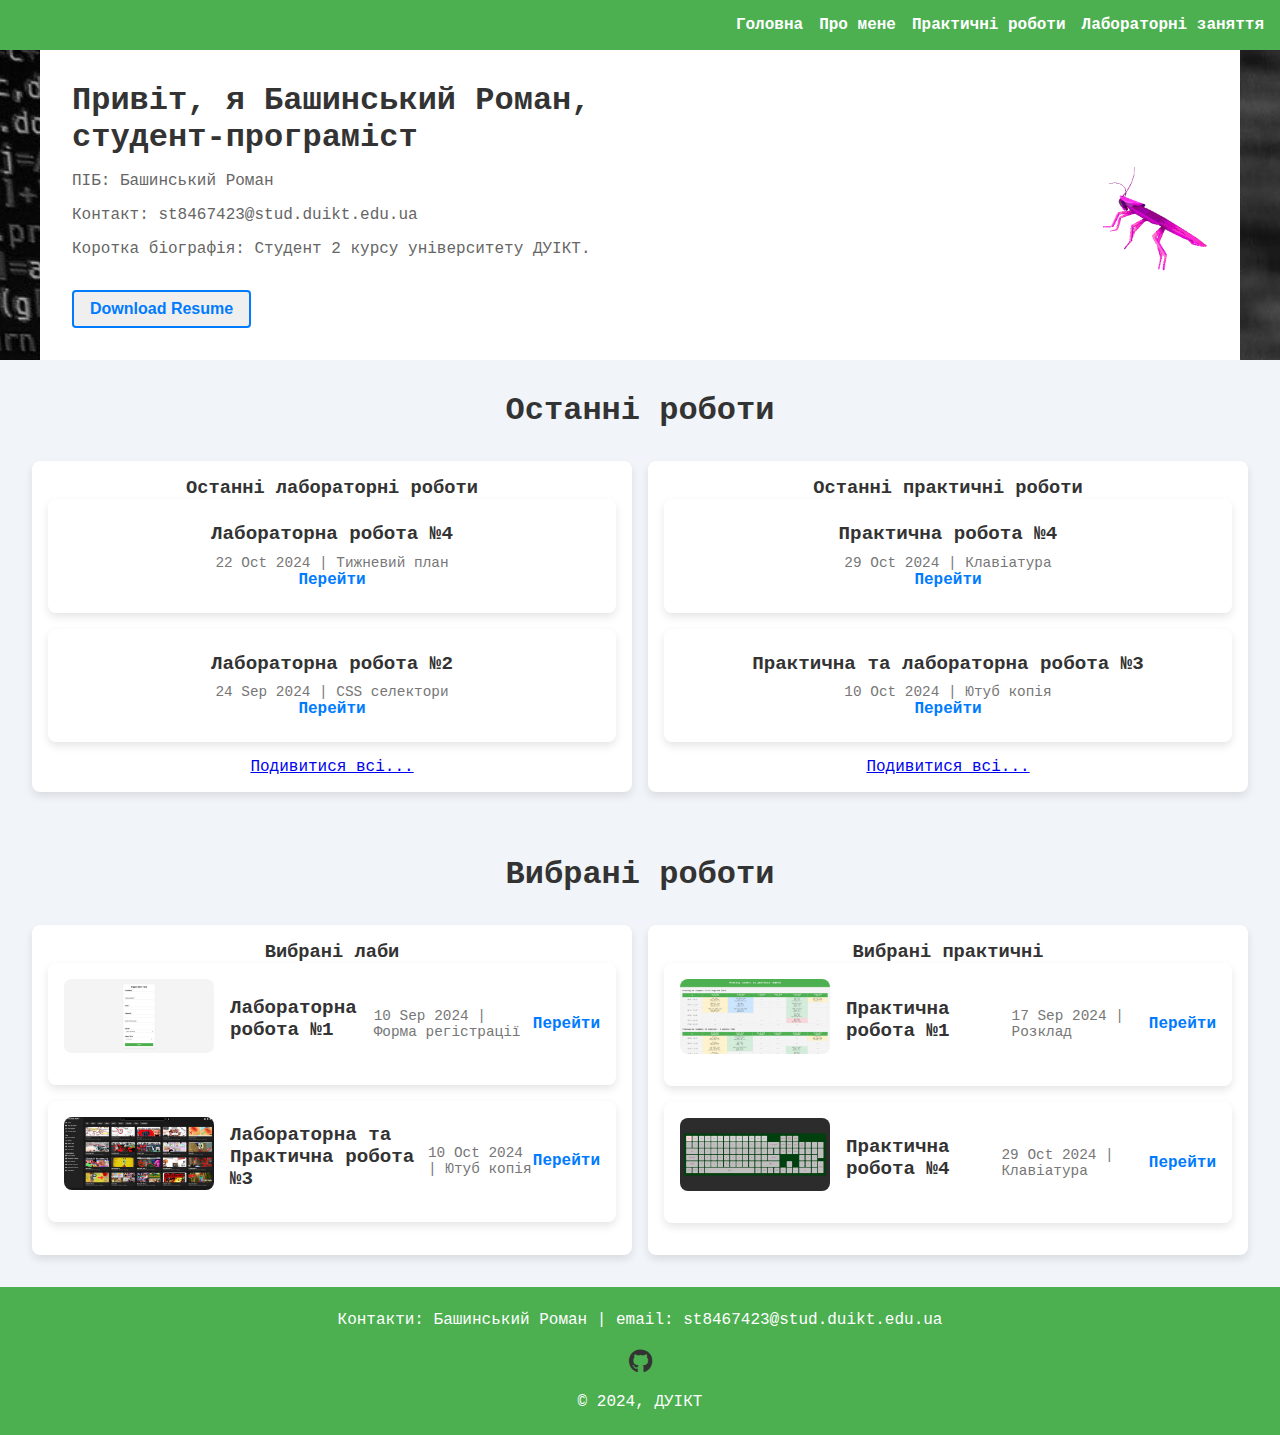
<file: index.html>
<!DOCTYPE html>
<html lang="uk">
<head>
    <meta charset="UTF-8">
    <meta name="viewport" content="width=device-width, initial-scale=1.0">
    <title>Особистий вебсайт Башинський Роман</title>
    <link rel="stylesheet" href="styles/style.css">
    <!-- Font Awesome for icons -->
    <link rel="stylesheet" href="https://cdnjs.cloudflare.com/ajax/libs/font-awesome/6.0.0-beta3/css/all.min.css">
</head>
<body class="home-page">
    <!-- Header -->
    <header>
        <nav>
            <ul>
                <li><a href="index.html">Головна</a></li>
                <li><a href="pages/about.html">Про мене</a></li>
                <li><a href="pages/practical.html">Практичні роботи</a></li>
                <li><a href="pages/labs.html">Лабораторні заняття</a></li>
            </ul>
        </nav>
    </header>

    <!-- Hero Section -->
    <section class="hero">
        <div class="hero-content">
            <h1>Привіт, я Башинський Роман, студент-програміст</h1>
            <p>ПІБ: Башинський Роман</p>
            <p>Контакт: st8467423@stud.duikt.edu.ua</p>
            <p>Коротка біографія: Студент 2 курсу університету ДУІКТ.</p>
            <button>Download Resume</button>
        </div>
        <img src="images/selfportrait.gif" alt="Фото студента" class="profile-img">
    </section>

    <!-- Recent Posts Section -->
    <section class="recent-posts">
        <h2>Останні роботи</h2>
        <div class="posts-columns">
            <!-- Recent Lab Works Column -->
            <div class="lab-works">
                <h3>Останні лабораторні роботи</h3>
                <div class="post">
                    <h4>Лабораторна робота №4</h4>
                    <p>22 Oct 2024 | Тижневий план</p>
                    <a href="./lab works/lab4/lab4.html">Перейти</a>
                </div>
                <div class="post">
                    <h4>Лабораторна робота №2</h4>
                    <p>24 Sep 2024 | CSS селектори</p>
                    <a href="./lab works/lab2/lab2.html">Перейти</a>
                </div>
                <a href="pages/labs.html" class="view-all">Подивитися всі...</a>
            </div>

            <!-- Recent Practice Works Column -->
            <div class="practice-works">
                <h3>Останні практичні роботи</h3>
                <div class="post">
                    <h4>Практична робота №4</h4>
                    <p>29 Oct 2024 | Клавіатура</p>
                    <a href="./practical works/task4/task4.html">Перейти</a>
                </div>
                <div class="post">
                    <h4>Практична та лабораторна робота №3</h4>
                    <p>10 Oct 2024 | Ютуб копія</p>
                    <a href="./practical works/task3/task3.html">Перейти</a>
                </div>
                <a href="pages/practical.html" class="view-all">Подивитися всі...</a>
            </div>
        </div>
    </section>

    <!-- Featured Works Section -->
    <section class="featured-works">
        <h2>Вибрані роботи</h2>
        <div class="posts-columns">
            <div class="featured-labs">
                <h3>Вибрані лаби</h3>
                <div class="post">
                    <img src="images/featured-lab1.jpg" alt="Lab Work 1" class="featured-image">
                    <h4>Лабораторна робота №1</h4>
                    <p>10 Sep 2024 | Форма регістрації</p>
                    <a href="https://remeraldb.github.io/WEB-practice/">Перейти</a>
                </div>
                <div class="post">
                    <img src="images/featured-lab2.jpg" alt="Lab Work 2" class="featured-image">
                    <h4>Лабораторна та Практична робота №3</h4>
                    <p>10 Oct 2024 | Ютуб копія</p>
                    <a href="./practical works/task3/task3.html">Перейти</a>
                </div>
            </div>

            <div class="featured-practices">
                <h3>Вибрані практичні</h3>
                <div class="post">
                    <img src="images/featured-practice1.jpg" alt="Practice Work 1" class="featured-image">
                    <h4>Практична робота №1</h4>
                    <p>17 Sep 2024 | Розклад</p>
                    <a href="./practical works/task1/task1.html">Перейти</a>
                </div>
                <div class="post">
                    <img src="images/featured-practice2.jpg" alt="Practice Work 2" class="featured-image">
                    <h4>Практична робота №4</h4>
                    <p>29 Oct 2024 | Клавіатура</p>
                    <a href="./practical works/task4/task4.html">Перейти</a>
                </div>
            </div>
        </div>
    </section>

    <!-- Footer -->
    <footer>
        <p>Контакти: Башинський Роман | email: st8467423@stud.duikt.edu.ua</p>
        <p><a href="https://github.com/Remeraldb" target="_blank">
                <i class="fab fa-github"></i>
            </a>
        </p>
        <p>&copy; 2024, ДУІКТ</p>
    </footer>
</body>
</html>
</file>
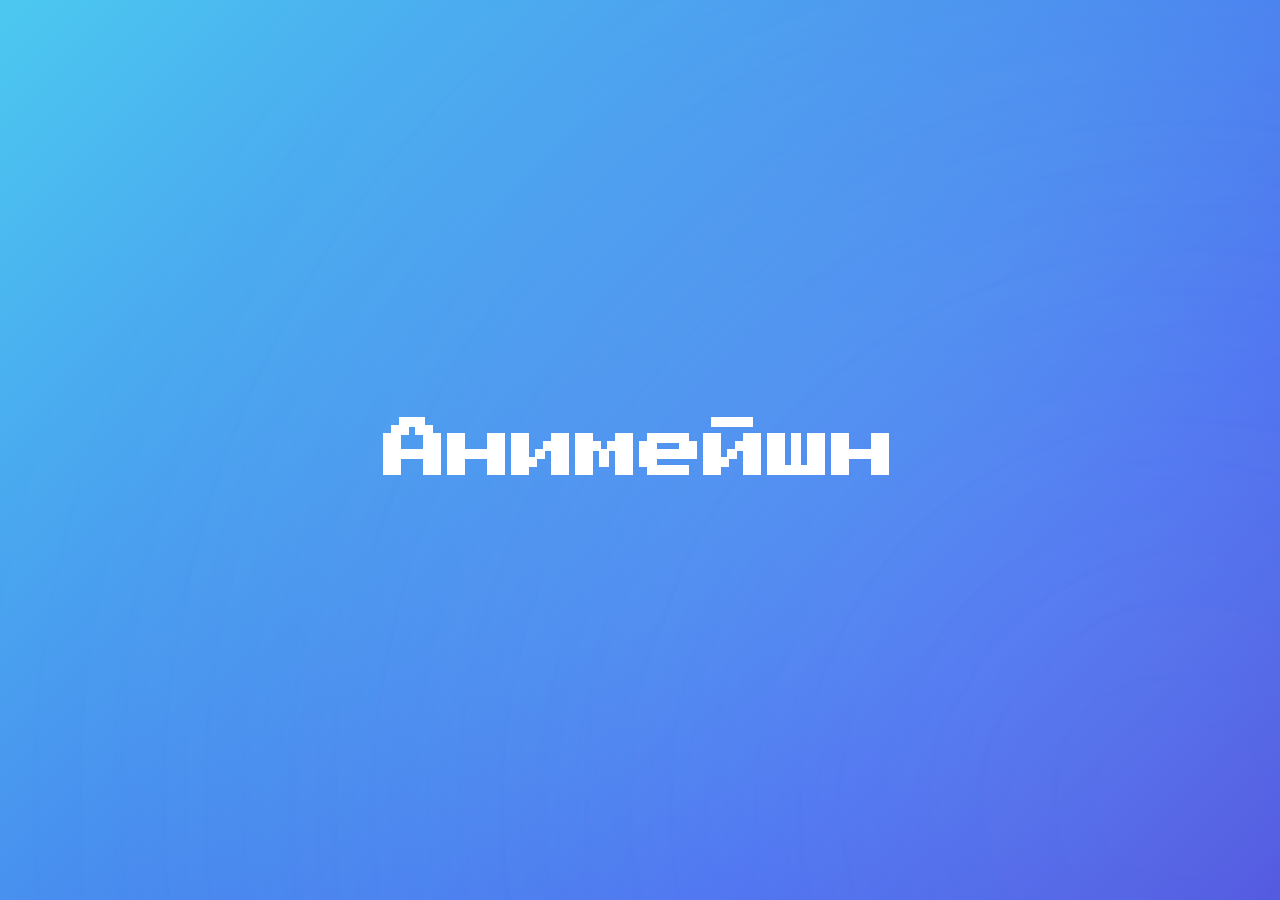
<file: lab works/EXAM/index.html>
<!DOCTYPE html>
<html lang="uk">
<head>
    <meta charset="UTF-8">
    <meta name="viewport" content="width=device-width, initial-scale=1.0">
    <title>Складна анімація фону</title>
    <link rel="stylesheet" href="styles/styles.css">
</head>
<body>
    <div class="complex-animated-background">
        <h1>Анимейшн</h1>
    </div>
</body>
</html>
</file>
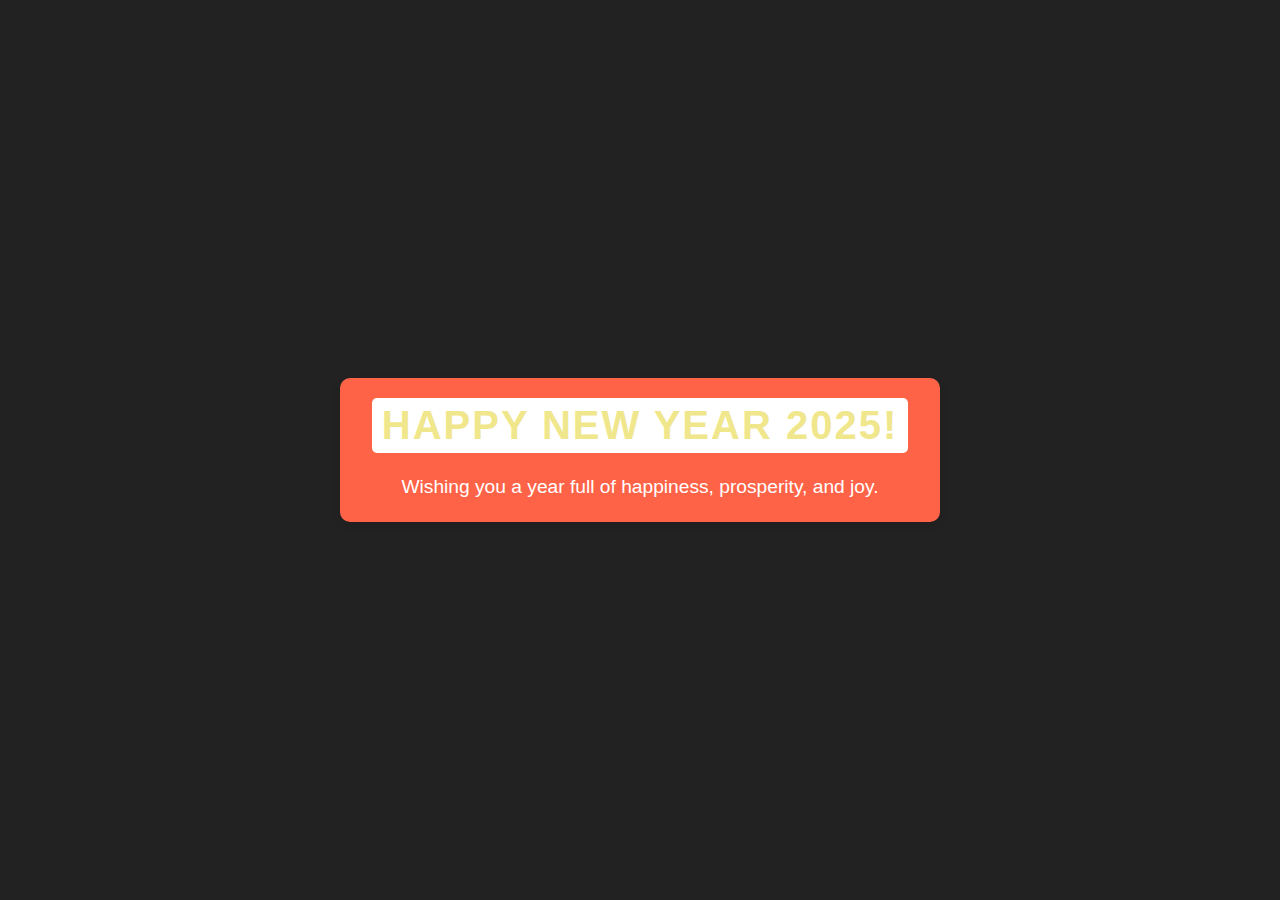
<file: lab works/lab7/index.html>
<!DOCTYPE html>
<html lang="en">
<head>
  <meta charset="UTF-8">
  <meta name="viewport" content="width=device-width, initial-scale=1.0">
  <title>New Year Greeting Card</title>
  <link rel="stylesheet" href="styles/main.css">
</head>
<body>
  <div class="greeting-card">
    <div class="greeting-card__header greeting-card__header--highlighted">
      Happy New Year 2025!
    </div>
    <div class="greeting-card__message">
      Wishing you a year full of happiness, prosperity, and joy.
    </div>
  </div>
</body>
</html>
</file>
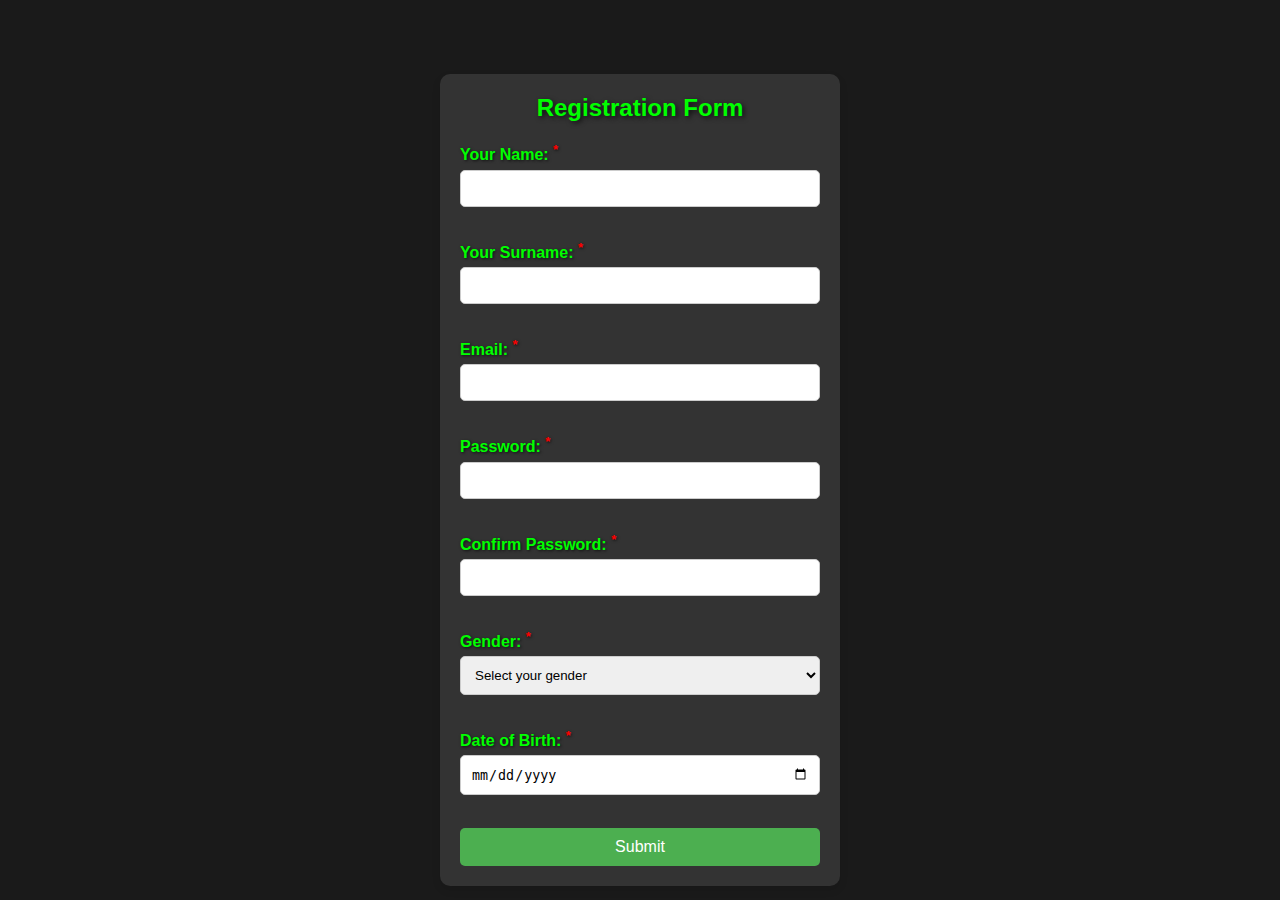
<file: practical works/task2/index.html>
<!DOCTYPE html>
<html lang="en">
<head>
    <meta charset="UTF-8">
    <meta name="viewport" content="width=device-width, initial-scale=1.0">
    <title>Registration</title>
    <link rel="stylesheet" href="style.css">
</head>
<body>
    <div class="registration-form">
        <h1>Registration Form</h1>
        <form action="https://webhook.site" method="post">
            <label for="inputName">Your Name: <sup style="color: red;">*</sup> </label>
            <input type="text" id="inputName" name="inputName" required><br><br>

            <label for="inputSurname">Your Surname: <sup style="color: red;">*</sup></label>
            <input type="text" id="inputSurname" name="inputSurname" required><br><br>

            <label for="email">Email: <sup style="color: red;">*</sup></label>
            <input type="email" id="email" name="email" required><br><br>

            <label for="password">Password: <sup style="color: red;">*</sup></label>
            <input type="password" id="password" name="password" required><br><br>

            <label for="confirmPassword">Confirm Password: <sup style="color: red;">*</sup></label>
            <input type="password" id="confirmPassword" name="confirmPassword" required><br><br>

            <label for="gender">Gender: <sup style="color: red;">*</sup></label>
            <select id="gender" name="gender" required>
                <option value="">Select your gender</option>
                <option value="male">Male</option>
                <option value="female">Female</option>
                <option value="other">Other</option>
            </select><br><br>

            <label for="birthdate">Date of Birth: <sup style="color: red;">*</sup></label>
            <input type="date" id="birthdate" name="birthdate" required><br><br>

            <input type="submit" value="Submit">
        </form>
    </div>
</body>
</html>
</file>
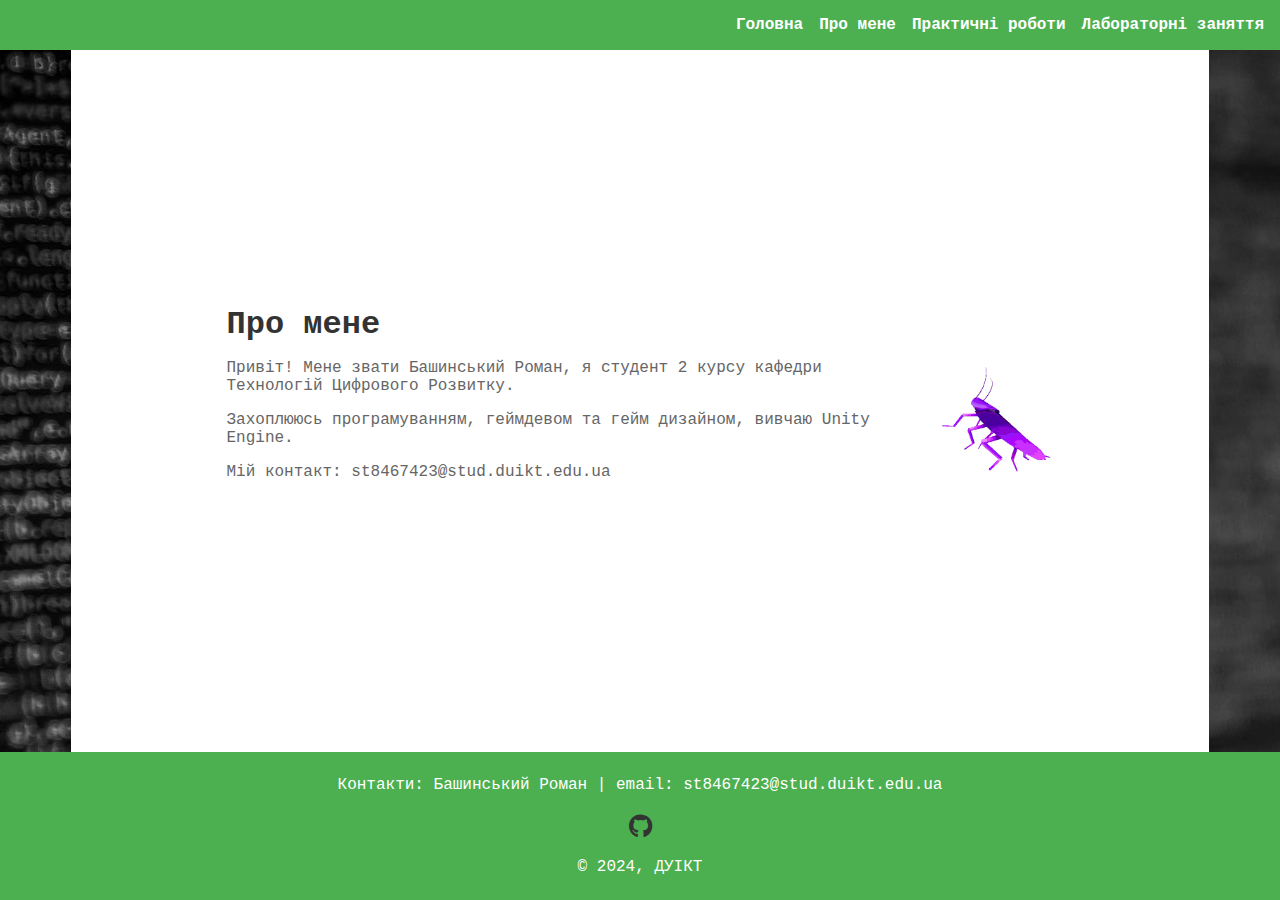
<file: pages/about.html>
<!DOCTYPE html>
<html lang="uk">
<head>
    <meta charset="UTF-8">
    <meta name="viewport" content="width=device-width, initial-scale=1.0">
    <title>Про мене - Башинський Роман</title>
    <link rel="stylesheet" href="stylesAbout.css">
    <!-- Font Awesome for GitHub icon -->
    <link rel="stylesheet" href="https://cdnjs.cloudflare.com/ajax/libs/font-awesome/6.0.0-beta3/css/all.min.css">
</head>
<body class="about-page">
    <!-- Header -->
    <header>
        <nav>
            <ul>
                <li><a href="../index.html">Головна</a></li>
                <li><a href="about.html">Про мене</a></li>
                <li><a href="practical.html">Практичні роботи</a></li>
                <li><a href="labs.html">Лабораторні заняття</a></li>
            </ul>
        </nav>
    </header>

    <!-- Hero Section -->
    <section class="hero">
        <div class="hero-content">
            <h1>Про мене</h1>
            <p>Привіт! Мене звати Башинський Роман, я студент 2 курсу кафедри Технологій Цифрового Розвитку.</p>
            <p>Захоплююсь програмуванням, геймдевом та гейм дизайном, вивчаю Unity Engine.</p>
            <p>Мій контакт: st8467423@stud.duikt.edu.ua</p>
        </div>
        <img src="../images/selfportrait.gif" alt="Фото студента" class="profile-img">
    </section>

    <!-- Footer -->
    <footer>
        <p>Контакти: Башинський Роман | email: st8467423@stud.duikt.edu.ua</p>
        <p><a href="https://github.com/Remeraldb" target="_blank">
            <i class="fab fa-github"></i>
        </a></p>
        <p>&copy; 2024, ДУІКТ</p>
    </footer>
</body>
</html>
</file>
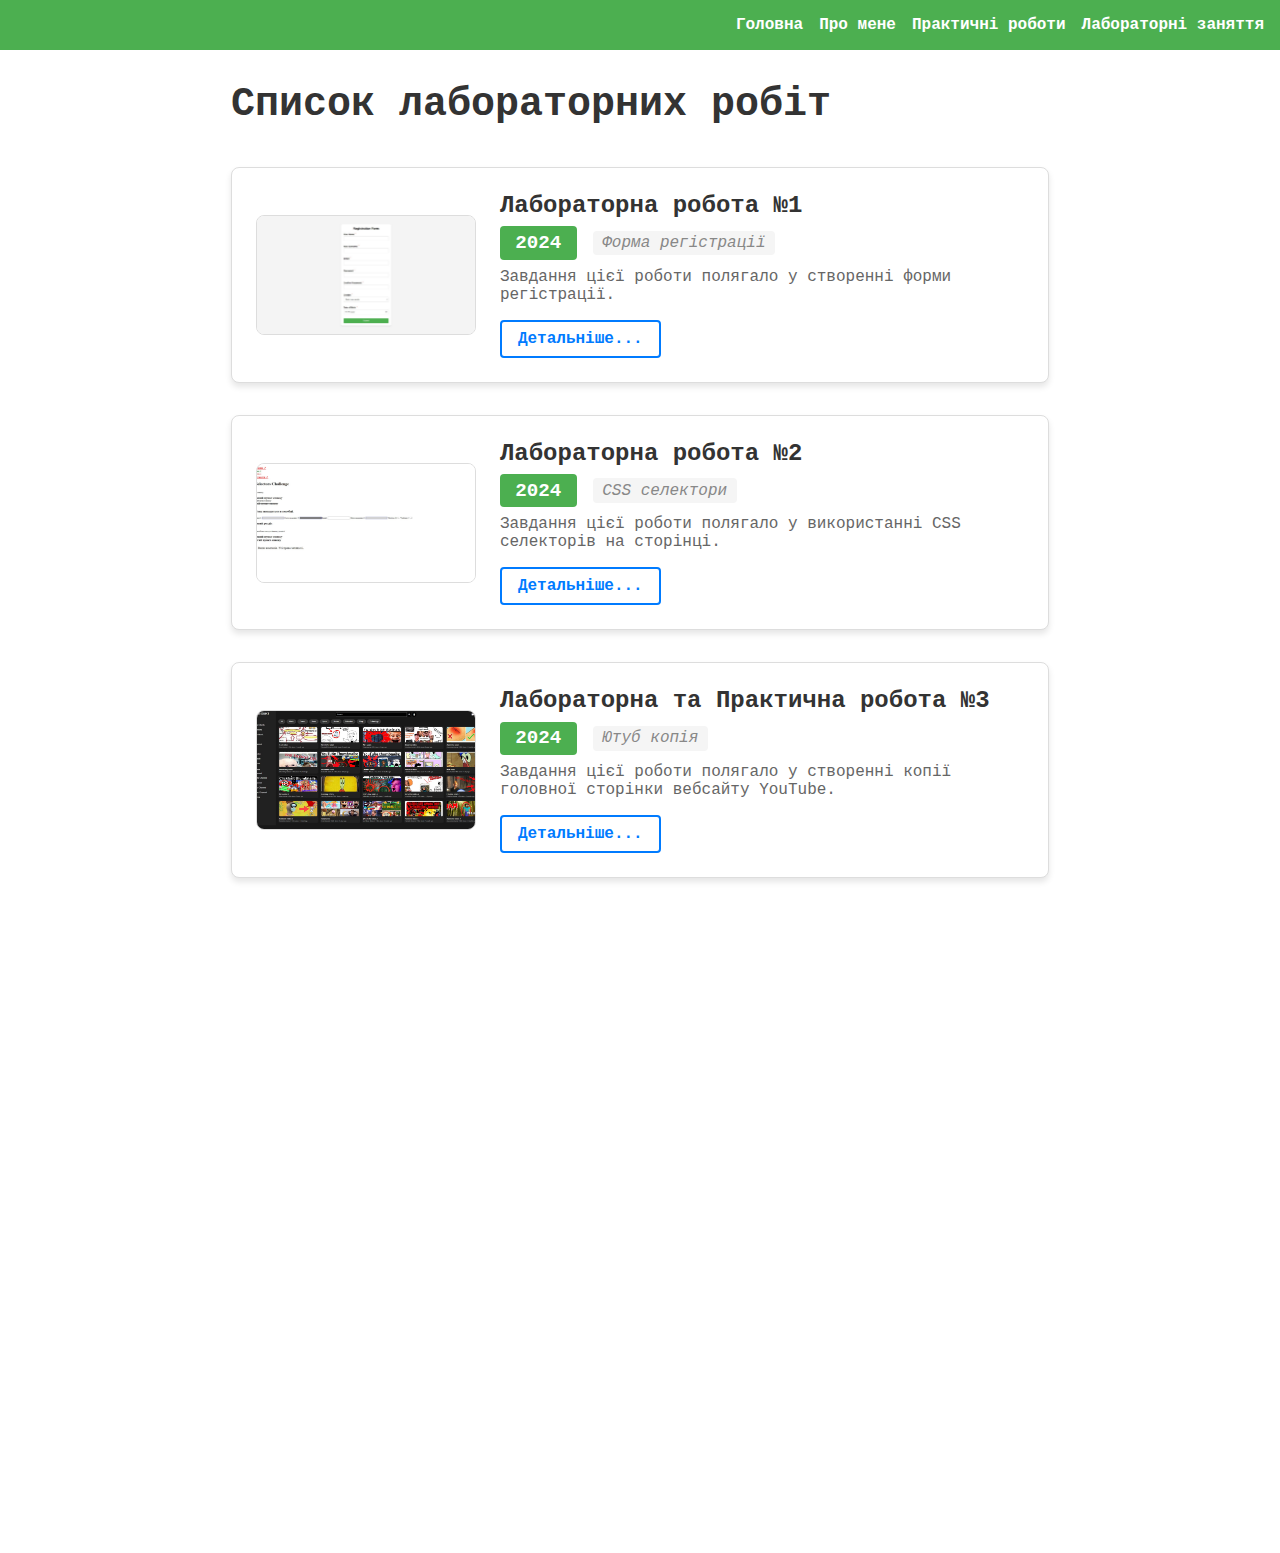
<file: pages/labs.html>
<!DOCTYPE html>
<html lang="uk">
<head>
    <meta charset="UTF-8">
    <meta name="viewport" content="width=device-width, initial-scale=1.0">
    <title>Лабораторні заняття - Башинський Роман</title>
    <link rel="stylesheet" href="stylesLabs.css">
    <!-- Font Awesome for GitHub icon -->
    <link rel="stylesheet" href="https://cdnjs.cloudflare.com/ajax/libs/font-awesome/6.0.0-beta3/css/all.min.css">
</head>
<body class="labs-page">
    <!-- Header -->
    <header>
        <nav>
            <ul>
                <li><a href="../index.html">Головна</a></li>
                <li><a href="about.html">Про мене</a></li>
                <li><a href="practical.html">Практичні роботи</a></li>
                <li><a href="labs.html">Лабораторні заняття</a></li>
            </ul>
        </nav>
    </header>

    <section class="hero">
        <div class="hero-content">
            <h1>Список лабораторних робіт</h1>
            <div class="labs-list">
                <!-- Lab 1 -->
                <div class="lab-item">
                    <img src="../images/workslab1.jpg" alt="Лабораторна робота №1" class="lab-image">
                    <div class="lab-details">
                        <h2>Лабораторна робота №1</h2>
                        <div class="lab-meta">
                            <span class="lab-year">2024</span>
                            <span class="lab-theme">Форма регістрації</span>
                        </div>
                        <p>Завдання цієї роботи полягало у створенні форми регістрації.</p>
                        <a href="https://remeraldb.github.io/WEB-practice/">Детальніше...</a>
                    </div>
                </div>
    
                <!-- Lab 2 -->
                <div class="lab-item">
                    <img src="../images/workslab2.jpg" alt="Лабораторна робота №2" class="lab-image">
                    <div class="lab-details">
                        <h2>Лабораторна робота №2</h2>
                        <div class="lab-meta">
                            <span class="lab-year">2024</span>
                            <span class="lab-theme">CSS селектори</span>
                        </div>
                        <p>Завдання цієї роботи полягало у використанні CSS селекторів на сторінці.</p>
                        <a href="../lab works/lab2/lab2.html">Детальніше...</a>
                    </div>
                </div>
    
                <!-- Lab 3 -->
                <div class="lab-item">
                    <img src="../images/workslab3.jpg" alt="Лабораторна робота №3" class="lab-image">
                    <div class="lab-details">
                        <h2>Лабораторна та Практична робота №3</h2>
                        <div class="lab-meta">
                            <span class="lab-year">2024</span>
                            <span class="lab-theme">Ютуб копія</span>
                        </div>
                        <p>Завдання цієї роботи полягало у створенні копії головної сторінки вебсайту YouTube.</p>
                        <a href="../practical works/task3/task3.html">Детальніше...</a>
                    </div>
                </div>
    
                <!-- Lab 4 -->
                <div class="lab-item">
                    <img src="../images/workslab4.jpg" alt="Лабораторна робота №4" class="lab-image">
                    <div class="lab-details">
                        <h2>Лабораторна робота №4</h2>
                        <div class="lab-meta">
                            <span class="lab-year">2024</span>
                            <span class="lab-theme">Тижневий план</span>
                        </div>
                        <p>Завдання цієї роботи полягало у створенні сторінки тижневого плану користувача.</p>
                        <a href="../lab works/lab4/lab4.html">Детальніше...</a>
                    </div>
                </div>
                <!-- Lab 6 -->
                <div class="lab-item">
                    <img src="../images/workslab6.jpg" alt="Лабораторна робота №4" class="lab-image">
                    <div class="lab-details">
                        <h2>Лабораторна робота №6</h2>
                        <div class="lab-meta">
                            <span class="lab-year">2024</span>
                            <span class="lab-theme">Покемони</span>
                        </div>
                        <p>Завдання цієї роботи полягало у створенні сторінки з анімованими покемонами.</p>
                        <a href="../lab works/lab6/lab6.html">Детальніше...</a>
                    </div>
                </div>
            </div>
        </div>
    </section>
    
    
    

    <!-- Footer -->
    <footer>
        <p>Контакти: Башинський Роман | email: st8467423@stud.duikt.edu.ua</p>
        <p><a href="https://github.com/Remeraldb" target="_blank">
            <i class="fab fa-github"></i>
        </a></p>
        <p>&copy; 2024, ДУІКТ</p>
    </footer>
</body>
</html>
</file>
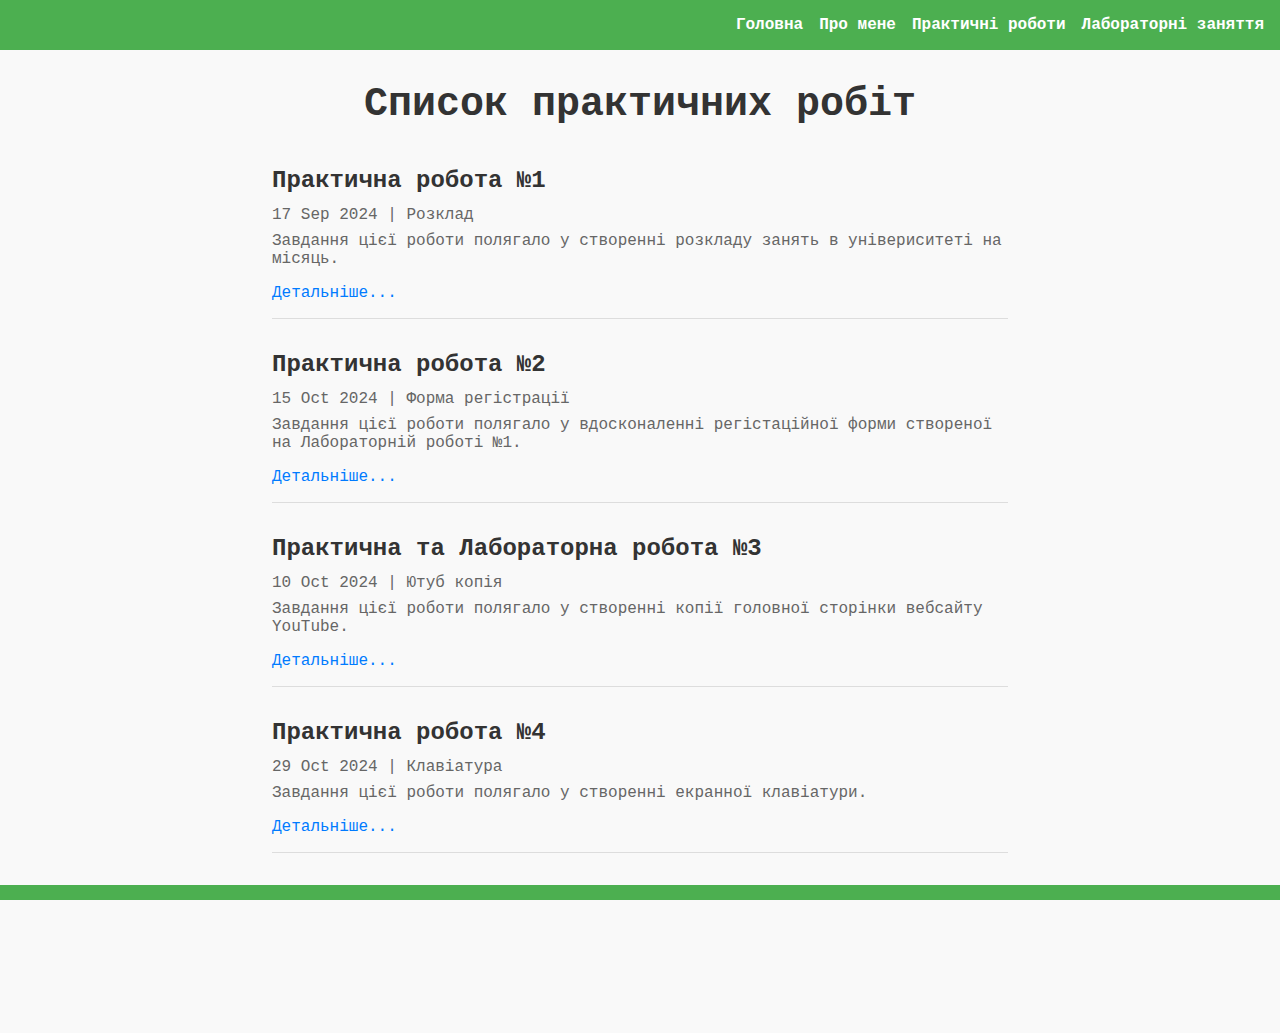
<file: pages/practical.html>
<!DOCTYPE html>
<html lang="uk">
<head>
    <meta charset="UTF-8">
    <meta name="viewport" content="width=device-width, initial-scale=1.0">
    <title>Практичні роботи - Башинський Роман</title>
    <link rel="stylesheet" href="stylesPractice.css">
    <link rel="stylesheet" href="https://cdnjs.cloudflare.com/ajax/libs/font-awesome/6.0.0-beta3/css/all.min.css">
</head>
<body class="practice-page">
    <!-- Header -->
    <header>
        <nav>
            <ul>
                <li><a href="../index.html">Головна</a></li>
                <li><a href="about.html">Про мене</a></li>
                <li><a href="practical.html">Практичні роботи</a></li>
                <li><a href="labs.html">Лабораторні заняття</a></li>
            </ul>
        </nav>
    </header>

    <!-- Main Section -->
    <main>
        <section class="hero">
            <div class="hero-content">
                <h1>Список практичних робіт</h1>
                <div class="works-list">
                    <div class="work-item">
                        <h2>Практична робота №1</h2>
                        <p>17 Sep 2024 | Розклад</p>
                        <p>Завдання цієї роботи полягало у створенні розкладу занять в універиситеті на місяць.</p>
                        <a href="../practical works/task1/task1.html">Детальніше...</a>
                    </div>
                    <div class="work-item">
                        <h2>Практична робота №2</h2>
                        <p>15 Oct 2024 | Форма регістрації</p>
                        <p>Завдання цієї роботи полягало у вдосконаленні регістаційної форми створеної на Лабораторній роботі №1.</p>
                        <a href="../practical works/task2/index.html">Детальніше...</a>
                    </div>
                    <div class="work-item">
                        <h2>Практична та Лабораторна робота №3</h2>
                        <p>10 Oct 2024 | Ютуб копія</p>
                        <p>Завдання цієї роботи полягало у створенні копії головної сторінки вебсайту YouTube.</p>
                        <a href="../practical works/task3/task3.html">Детальніше...</a>
                    </div>
                    <div class="work-item">
                        <h2>Практична робота №4</h2>
                        <p>29 Oct 2024 | Клавіатура</p>
                        <p>Завдання цієї роботи полягало у створенні екранної клавіатури.</p>
                        <a href="../practical works/task4/task4.html">Детальніше...</a>
                    </div>
                </div>
            </div>
        </section>        
    </main>

    <!-- Footer -->
    <footer>
        <p>Контакти: Башинський Роман | email: st8467423@stud.duikt.edu.ua</p>
        <p><a href="https://github.com/Remeraldb" target="_blank">
            <i class="fab fa-github"></i>
        </a></p>
        <p>&copy; 2024, ДУІКТ</p>
    </footer>
</body>
</html>
</file>
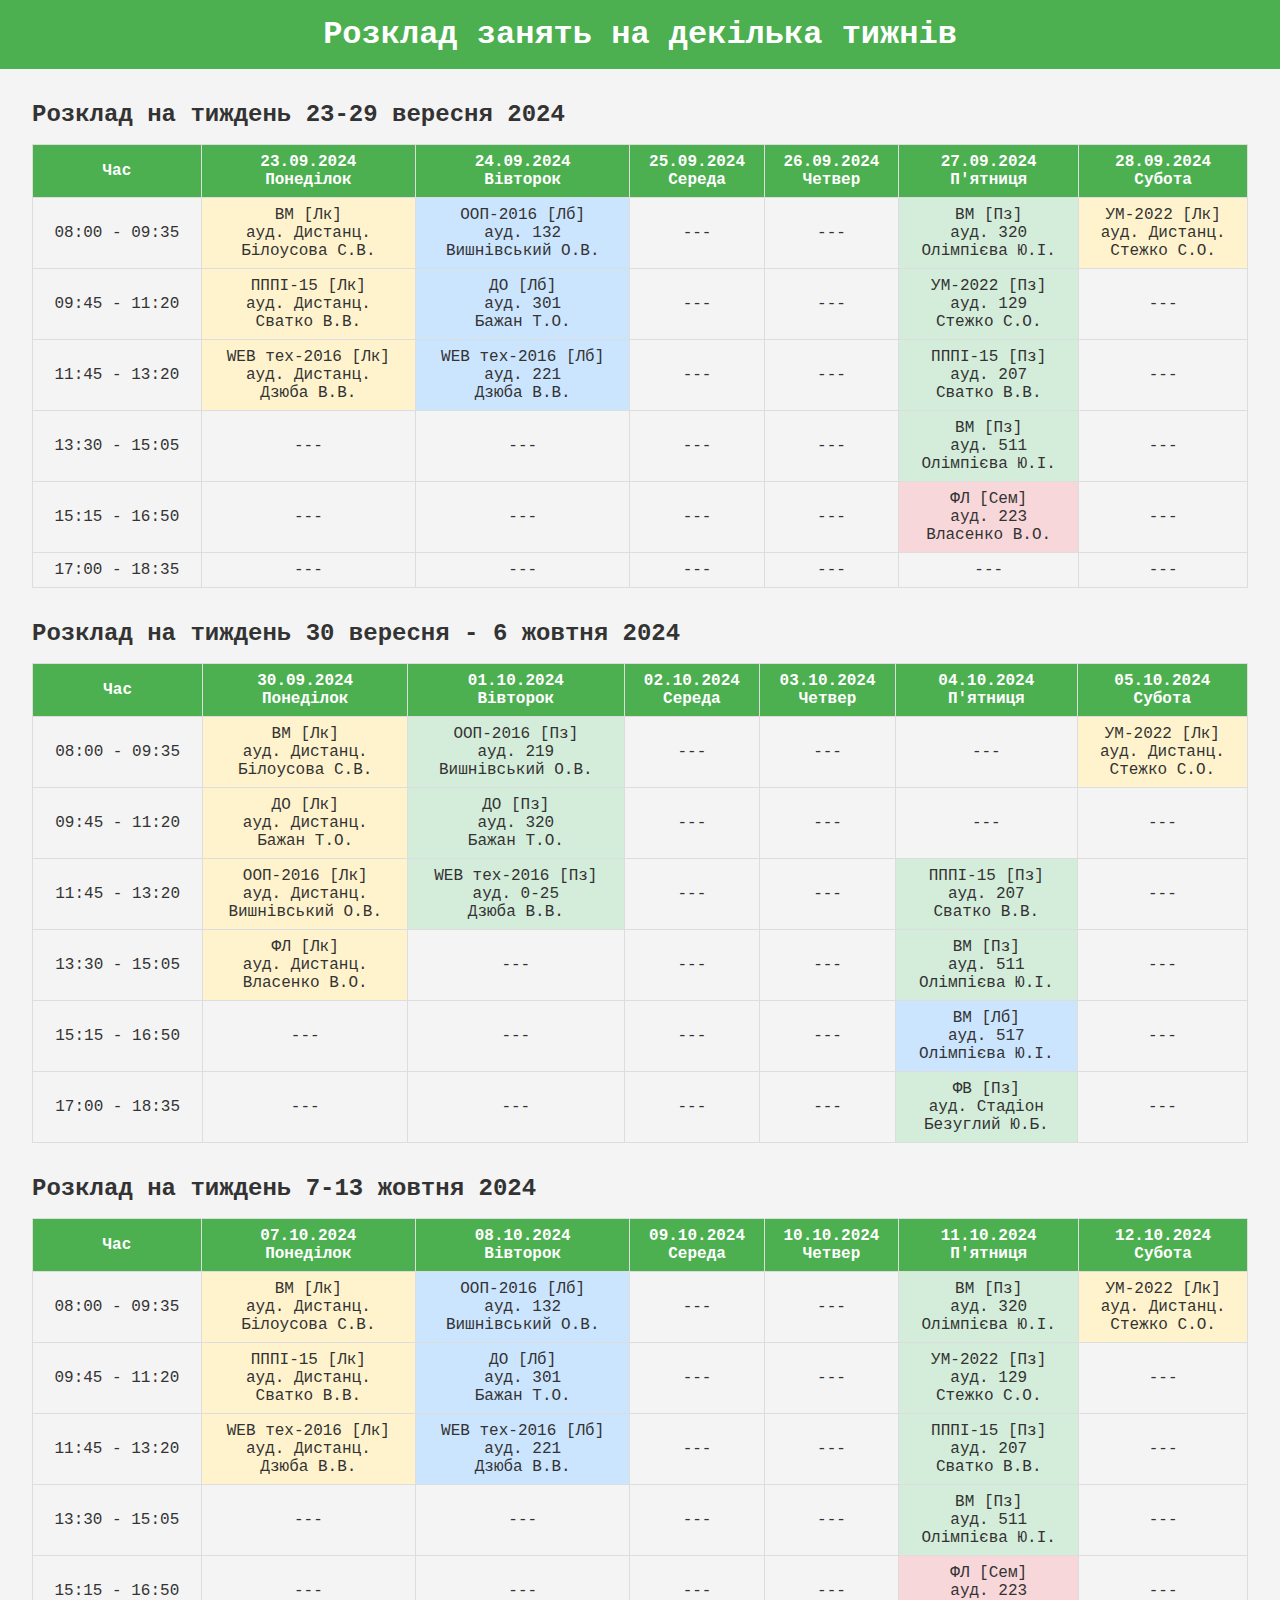
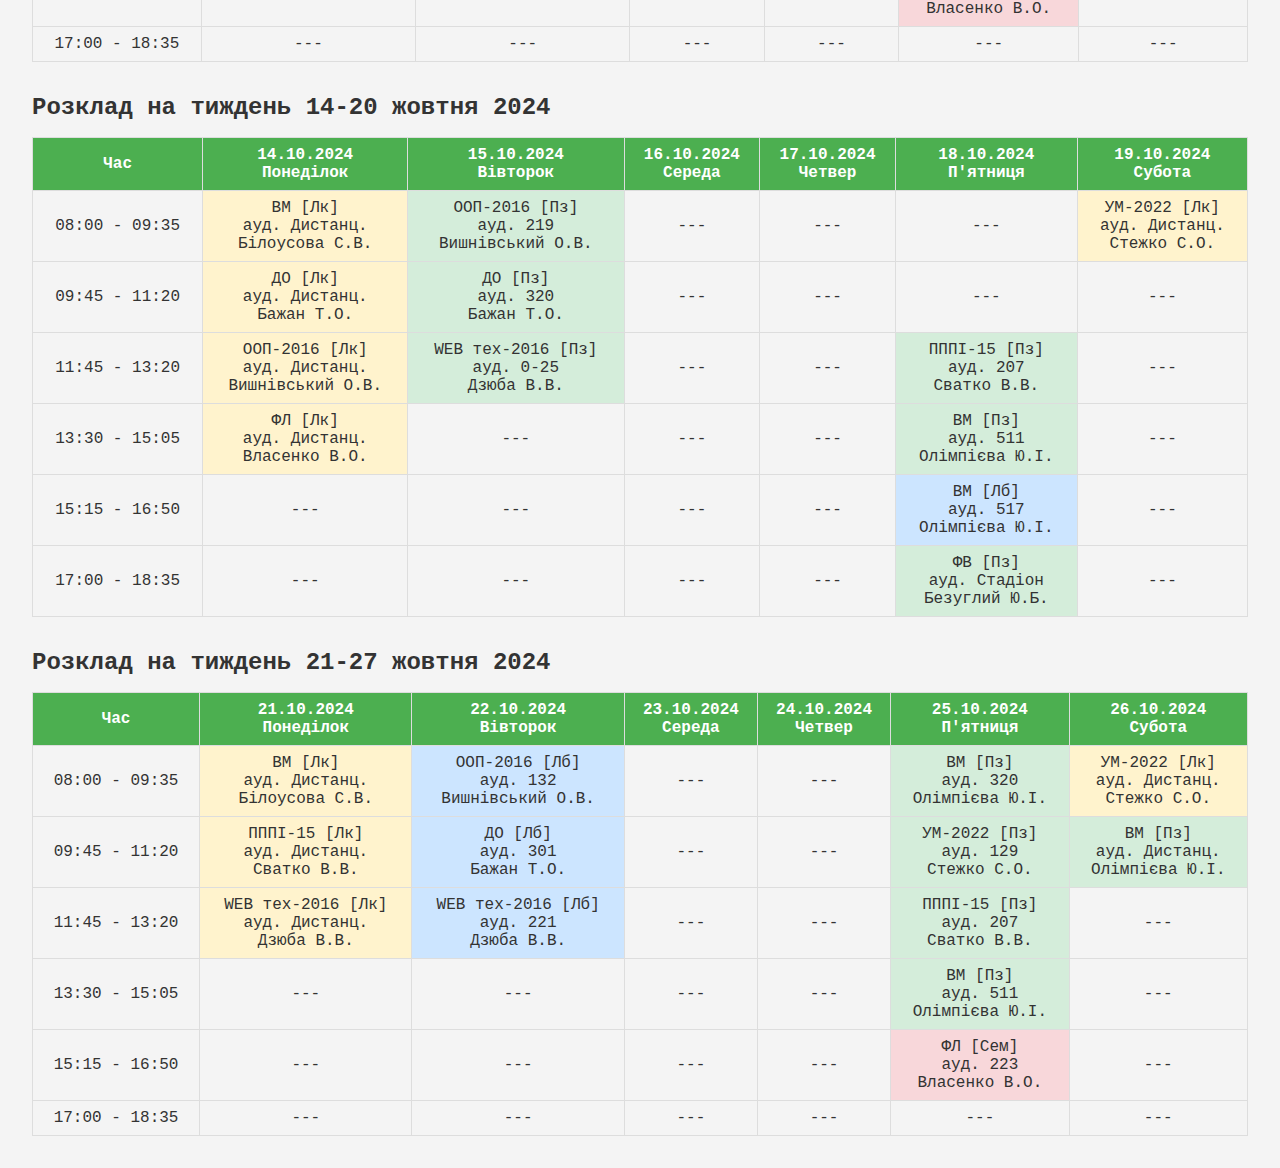
<file: practical works/task1.html>
<!DOCTYPE html>
<html lang="uk">
<head>
    <meta charset="UTF-8">
    <meta name="viewport" content="width=device-width, initial-scale=1.0">
    <title>Розклад на декілька тижнів</title>
    <link rel="stylesheet" href="../styles/style.css">
    <style>
        /* Базові стилі для сторінки */
        body {
            font-family: "Lucida Console", "Courier New", monospace;
            margin: 0;
            padding: 0;
            background-color: #f4f4f4;
            color: #333;
        }

        header {
            background-color: #4CAF50;
            color: white;
            text-align: center;
            padding: 1em 0;
        }

        section {
            margin: 2em;
        }

        table {
            width: 100%;
            border-collapse: collapse;
            margin-top: 1em;
        }

        table, th, td {
            border: 1px solid #ddd;
            padding: 0.5em;
            text-align: center;
        }

        th {
            background-color: #4CAF50;
            color: white;
        }

        /* Background colors for different types of classes */
        .lectures {
            background-color: #fff3cd;
        }

        .labs {
            background-color: #cce5ff;
        }

        .seminars {
            background-color: #f8d7da;
        }

        .practice {
            background-color: #d4edda;
        }

        td {
            background-color: #f4f4f4;
        }
    </style>
</head>
<body>
    <header>
        <h1>Розклад занять на декілька тижнів</h1>
    </header>

    <!-- 23-29 вересня 2024 -->
    <section>
        <h2>Розклад на тиждень 23-29 вересня 2024</h2>
        <table>
            <thead>
                <tr>
                    <th>Час</th>
                    <th>23.09.2024<br>Понеділок</th>
                    <th>24.09.2024<br>Вівторок</th>
                    <th>25.09.2024<br>Середа</th>
                    <th>26.09.2024<br>Четвер</th>
                    <th>27.09.2024<br>П'ятниця</th>
                    <th>28.09.2024<br>Субота</th>
                </tr>
            </thead>
            <tbody>
                <tr>
                    <td>08:00 - 09:35</td>
                    <td class="lectures">ВМ [Лк] <br> ауд. Дистанц. <br> Білоусова С.В.</td>
                    <td class="labs">ООП-2016 [Лб] <br> ауд. 132 <br> Вишнівський О.В.</td>
                    <td>---</td>
                    <td>---</td>
                    <td class="practice">ВМ [Пз] <br> ауд. 320 <br> Олімпієва Ю.І.</td>
                    <td class="lectures">УМ-2022 [Лк] <br> ауд. Дистанц. <br> Стежко С.О.</td>
                </tr>
                <tr>
                    <td>09:45 - 11:20</td>
                    <td class="lectures">ПППІ-15 [Лк] <br> ауд. Дистанц. <br> Сватко В.В.</td>
                    <td class="labs">ДО [Лб] <br> ауд. 301 <br> Бажан Т.О.</td>
                    <td>---</td>
                    <td>---</td>
                    <td class="practice">УМ-2022 [Пз] <br> ауд. 129 <br> Стежко С.О.</td>
                    <td>---</td>
                </tr>
                <tr>
                    <td>11:45 - 13:20</td>
                    <td class="lectures">WEB тех-2016 [Лк] <br> ауд. Дистанц. <br> Дзюба В.В.</td>
                    <td class="labs">WEB тех-2016 [Лб] <br> ауд. 221 <br> Дзюба В.В.</td>
                    <td>---</td>
                    <td>---</td>
                    <td class="practice">ПППІ-15 [Пз] <br> ауд. 207 <br> Сватко В.В.</td>
                    <td>---</td>
                </tr>
                <tr>
                    <td>13:30 - 15:05</td>
                    <td>---</td>
                    <td>---</td>
                    <td>---</td>
                    <td>---</td>
                    <td class="practice">ВМ [Пз] <br> ауд. 511 <br> Олімпієва Ю.І.</td>
                    <td>---</td>
                </tr>
                <tr>
                    <td>15:15 - 16:50</td>
                    <td>---</td>
                    <td>---</td>
                    <td>---</td>
                    <td>---</td>
                    <td class="seminars">ФЛ [Сем] <br> ауд. 223 <br> Власенко В.О.</td>
                    <td>---</td>
                </tr>
                <tr>
                    <td>17:00 - 18:35</td>
                    <td>---</td>
                    <td>---</td>
                    <td>---</td>
                    <td>---</td>
                    <td>---</td>
                    <td>---</td>
                </tr>
            </tbody>
        </table>
    </section>

    <!-- 30.09.2024 - 06.10.2024 -->
    <section>
        <h2>Розклад на тиждень 30 вересня - 6 жовтня 2024</h2>
        <table>
            <thead>
                <tr>
                    <th>Час</th>
                    <th>30.09.2024<br>Понеділок</th>
                    <th>01.10.2024<br>Вівторок</th>
                    <th>02.10.2024<br>Середа</th>
                    <th>03.10.2024<br>Четвер</th>
                    <th>04.10.2024<br>П'ятниця</th>
                    <th>05.10.2024<br>Субота</th>
                </tr>
            </thead>
            <tbody>
                <tr>
                    <td>08:00 - 09:35</td>
                    <td class="lectures">ВМ [Лк] <br> ауд. Дистанц. <br> Білоусова С.В.</td>
                    <td class="practice">ООП-2016 [Пз] <br> ауд. 219 <br> Вишнівський О.В.</td>
                    <td>---</td>
                    <td>---</td>
                    <td>---</td>
                    <td class="lectures">УМ-2022 [Лк] <br> ауд. Дистанц. <br> Стежко С.О.</td>
                </tr>
                <tr>
                    <td>09:45 - 11:20</td>
                    <td class="lectures">ДО [Лк] <br> ауд. Дистанц. <br> Бажан Т.О.</td>
                    <td class="practice">ДО [Пз] <br> ауд. 320 <br> Бажан Т.О.</td>
                    <td>---</td>
                    <td>---</td>
                    <td>---</td>
                    <td>---</td>
                </tr>
                <tr>
                    <td>11:45 - 13:20</td>
                    <td class="lectures">ООП-2016 [Лк] <br> ауд. Дистанц. <br> Вишнівський О.В.</td>
                    <td class="practice">WEB тех-2016 [Пз] <br> ауд. 0-25 <br> Дзюба В.В.</td>
                    <td>---</td>
                    <td>---</td>
                    <td class="practice">ПППІ-15 [Пз] <br> ауд. 207 <br> Сватко В.В.</td>
                    <td>---</td>
                </tr>
                <tr>
                    <td>13:30 - 15:05</td>
                    <td class="lectures">ФЛ [Лк] <br> ауд. Дистанц. <br> Власенко В.О.</td>
                    <td>---</td>
                    <td>---</td>
                    <td>---</td>
                    <td class="practice">ВМ [Пз] <br> ауд. 511 <br> Олімпієва Ю.І.</td>
                    <td>---</td>
                </tr>
                <tr>
                    <td>15:15 - 16:50</td>
                    <td>---</td>
                    <td>---</td>
                    <td>---</td>
                    <td>---</td>
                    <td class="labs">ВМ [Лб] <br> ауд. 517 <br> Олімпієва Ю.І.</td>
                    <td>---</td>
                </tr>
                <tr>
                    <td>17:00 - 18:35</td>
                    <td>---</td>
                    <td>---</td>
                    <td>---</td>
                    <td>---</td>
                    <td class="practice">ФВ [Пз] <br> ауд. Стадіон <br> Безуглий Ю.Б.</td>
                    <td>---</td>
                </tr>
            </tbody>
        </table>
    </section>

    <!-- 07.10.2024 - 13.10.2024 -->
    <section>
        <h2>Розклад на тиждень 7-13 жовтня 2024</h2>
        <table>
            <thead>
                <tr>
                    <th>Час</th>
                    <th>07.10.2024<br>Понеділок</th>
                    <th>08.10.2024<br>Вівторок</th>
                    <th>09.10.2024<br>Середа</th>
                    <th>10.10.2024<br>Четвер</th>
                    <th>11.10.2024<br>П'ятниця</th>
                    <th>12.10.2024<br>Субота</th>
                </tr>
            </thead>
            <tbody>
                <tr>
                    <td>08:00 - 09:35</td>
                    <td class="lectures">ВМ [Лк] <br> ауд. Дистанц. <br> Білоусова С.В.</td>
                    <td class="labs">ООП-2016 [Лб] <br> ауд. 132 <br> Вишнівський О.В.</td>
                    <td>---</td>
                    <td>---</td>
                    <td class="practice">ВМ [Пз] <br> ауд. 320 <br> Олімпієва Ю.І.</td>
                    <td class="lectures">УМ-2022 [Лк] <br> ауд. Дистанц. <br> Стежко С.О.</td>
                </tr>
                <tr>
                    <td>09:45 - 11:20</td>
                    <td class="lectures">ПППІ-15 [Лк] <br> ауд. Дистанц. <br> Сватко В.В.</td>
                    <td class="labs">ДО [Лб] <br> ауд. 301 <br> Бажан Т.О.</td>
                    <td>---</td>
                    <td>---</td>
                    <td class="practice">УМ-2022 [Пз] <br> ауд. 129 <br> Стежко С.О.</td>
                    <td>---</td>
                </tr>
                <tr>
                    <td>11:45 - 13:20</td>
                    <td class="lectures">WEB тех-2016 [Лк] <br> ауд. Дистанц. <br> Дзюба В.В.</td>
                    <td class="labs">WEB тех-2016 [Лб] <br> ауд. 221 <br> Дзюба В.В.</td>
                    <td>---</td>
                    <td>---</td>
                    <td class="practice">ПППІ-15 [Пз] <br> ауд. 207 <br> Сватко В.В.</td>
                    <td>---</td>
                </tr>
                <tr>
                    <td>13:30 - 15:05</td>
                    <td>---</td>
                    <td>---</td>
                    <td>---</td>
                    <td>---</td>
                    <td class="practice">ВМ [Пз] <br> ауд. 511 <br> Олімпієва Ю.І.</td>
                    <td>---</td>
                </tr>
                <tr>
                    <td>15:15 - 16:50</td>
                    <td>---</td>
                    <td>---</td>
                    <td>---</td>
                    <td>---</td>
                    <td class="seminars">ФЛ [Сем] <br> ауд. 223 <br> Власенко В.О.</td>
                    <td>---</td>
                </tr>
                <tr>
                    <td>17:00 - 18:35</td>
                    <td>---</td>
                    <td>---</td>
                    <td>---</td>
                    <td>---</td>
                    <td>---</td>
                    <td>---</td>
                </tr>
            </tbody>
        </table>
    </section>

    <!-- 14.10.2024 - 20.10.2024 -->
    <section>
        <h2>Розклад на тиждень 14-20 жовтня 2024</h2>
        <table>
            <thead>
                <tr>
                    <th>Час</th>
                    <th>14.10.2024<br>Понеділок</th>
                    <th>15.10.2024<br>Вівторок</th>
                    <th>16.10.2024<br>Середа</th>
                    <th>17.10.2024<br>Четвер</th>
                    <th>18.10.2024<br>П'ятниця</th>
                    <th>19.10.2024<br>Субота</th>
                </tr>
            </thead>
            <tbody>
                <tr>
                    <td>08:00 - 09:35</td>
                    <td class="lectures">ВМ [Лк] <br> ауд. Дистанц. <br> Білоусова С.В.</td>
                    <td class="practice">ООП-2016 [Пз] <br> ауд. 219 <br> Вишнівський О.В.</td>
                    <td>---</td>
                    <td>---</td>
                    <td>---</td>
                    <td class="lectures">УМ-2022 [Лк] <br> ауд. Дистанц. <br> Стежко С.О.</td>
                </tr>
                <tr>
                    <td>09:45 - 11:20</td>
                    <td class="lectures">ДО [Лк] <br> ауд. Дистанц. <br> Бажан Т.О.</td>
                    <td class="practice">ДО [Пз] <br> ауд. 320 <br> Бажан Т.О.</td>
                    <td>---</td>
                    <td>---</td>
                    <td>---</td>
                    <td>---</td>
                </tr>
                <tr>
                    <td>11:45 - 13:20</td>
                    <td class="lectures">ООП-2016 [Лк] <br> ауд. Дистанц. <br> Вишнівський О.В.</td>
                    <td class="practice">WEB тех-2016 [Пз] <br> ауд. 0-25 <br> Дзюба В.В.</td>
                    <td>---</td>
                    <td>---</td>
                    <td class="practice">ПППІ-15 [Пз] <br> ауд. 207 <br> Сватко В.В.</td>
                    <td>---</td>
                </tr>
                <tr>
                    <td>13:30 - 15:05</td>
                    <td class="lectures">ФЛ [Лк] <br> ауд. Дистанц. <br> Власенко В.О.</td>
                    <td>---</td>
                    <td>---</td>
                    <td>---</td>
                    <td class="practice">ВМ [Пз] <br> ауд. 511 <br> Олімпієва Ю.І.</td>
                    <td>---</td>
                </tr>
                <tr>
                    <td>15:15 - 16:50</td>
                    <td>---</td>
                    <td>---</td>
                    <td>---</td>
                    <td>---</td>
                    <td class="labs">ВМ [Лб] <br> ауд. 517 <br> Олімпієва Ю.І.</td>
                    <td>---</td>
                </tr>
                <tr>
                    <td>17:00 - 18:35</td>
                    <td>---</td>
                    <td>---</td>
                    <td>---</td>
                    <td>---</td>
                    <td class="practice">ФВ [Пз] <br> ауд. Стадіон <br> Безуглий Ю.Б.</td>
                    <td>---</td>
                </tr>
            </tbody>
        </table>
    </section>

    <!-- 21.10.2024 - 27.10.2024 -->
    <section>
        <h2>Розклад на тиждень 21-27 жовтня 2024</h2>
        <table>
            <thead>
                <tr>
                    <th>Час</th>
                    <th>21.10.2024<br>Понеділок</th>
                    <th>22.10.2024<br>Вівторок</th>
                    <th>23.10.2024<br>Середа</th>
                    <th>24.10.2024<br>Четвер</th>
                    <th>25.10.2024<br>П'ятниця</th>
                    <th>26.10.2024<br>Субота</th>
                </tr>
            </thead>
            <tbody>
                <tr>
                    <td>08:00 - 09:35</td>
                    <td class="lectures">ВМ [Лк] <br> ауд. Дистанц. <br> Білоусова С.В.</td>
                    <td class="labs">ООП-2016 [Лб] <br> ауд. 132 <br> Вишнівський О.В.</td>
                    <td>---</td>
                    <td>---</td>
                    <td class="practice">ВМ [Пз] <br> ауд. 320 <br> Олімпієва Ю.І.</td>
                    <td class="lectures">УМ-2022 [Лк] <br> ауд. Дистанц. <br> Стежко С.О.</td>
                </tr>
                <tr>
                    <td>09:45 - 11:20</td>
                    <td class="lectures">ПППІ-15 [Лк] <br> ауд. Дистанц. <br> Сватко В.В.</td>
                    <td class="labs">ДО [Лб] <br> ауд. 301 <br> Бажан Т.О.</td>
                    <td>---</td>
                    <td>---</td>
                    <td class="practice">УМ-2022 [Пз] <br> ауд. 129 <br> Стежко С.О.</td>
                    <td class="practice">ВМ [Пз] <br> ауд. Дистанц. <br> Олімпієва Ю.І.</td>
                </tr>
                <tr>
                    <td>11:45 - 13:20</td>
                    <td class="lectures">WEB тех-2016 [Лк] <br> ауд. Дистанц. <br> Дзюба В.В.</td>
                    <td class="labs">WEB тех-2016 [Лб] <br> ауд. 221 <br> Дзюба В.В.</td>
                    <td>---</td>
                    <td>---</td>
                    <td class="practice">ПППІ-15 [Пз] <br> ауд. 207 <br> Сватко В.В.</td>
                    <td>---</td>
                </tr>
                <tr>
                    <td>13:30 - 15:05</td>
                    <td>---</td>
                    <td>---</td>
                    <td>---</td>
                    <td>---</td>
                    <td class="practice">ВМ [Пз] <br> ауд. 511 <br> Олімпієва Ю.І.</td>
                    <td>---</td>
                </tr>
                <tr>
                    <td>15:15 - 16:50</td>
                    <td>---</td>
                    <td>---</td>
                    <td>---</td>
                    <td>---</td>
                    <td class="seminars">ФЛ [Сем] <br> ауд. 223 <br> Власенко В.О.</td>
                    <td>---</td>
                </tr>
                <tr>
                    <td>17:00 - 18:35</td>
                    <td>---</td>
                    <td>---</td>
                    <td>---</td>
                    <td>---</td>
                    <td>---</td>
                    <td>---</td>
                </tr>
            </tbody>
        </table>
    </section>

</body>
</html>
</file>
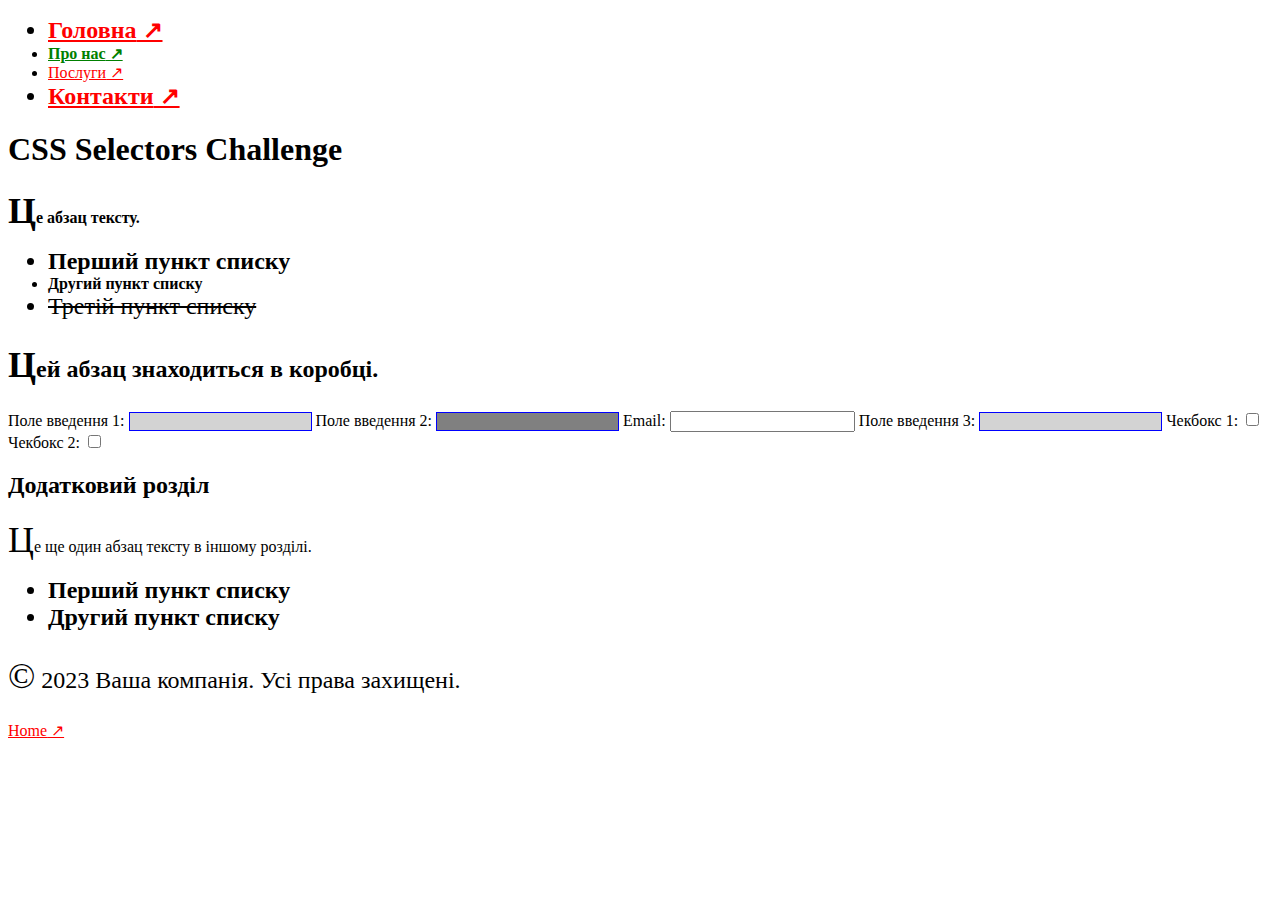
<file: lab works/lab2/lab2.html>
<!DOCTYPE html>
<html lang="en">
<head>
    <meta charset="UTF-8">
    <meta name="viewport" content="width=device-width, initial-scale=1.0">
    <link rel="stylesheet" href="lab2.css">
    <title>CSS Selectors Challenge</title>
</head>
<body>
    <header>
        <nav>
            <ul>
                <li><a href="#">Головна</a></li>
                <li><a href="https://example.com">Про нас</a></li>
                <li><a href="#">Послуги</a></li>
                <li><a href="http://notrealsite.ua">Контакти</a></li>
            </ul>
        </nav>
    </header>
    <div class="container">
        <h1>CSS Selectors Challenge</h1>
        <p>Це абзац тексту.</p>
        <ul>
            <li>Перший пункт списку</li>
            <li class="special">Другий пункт списку</li>
            <li>Третій пункт списку</li>
        </ul>
        <div class="box">
            <p>Цей абзац знаходиться в коробці.</p>
        </div>
        <form>
            <label for="input1">Поле введення 1:</label>
            <input type="text" id="input1">
            <label for="input2">Поле введення 2:</label>
            <input type="text" id="input2" disabled>
            <label for="email1">Email:</label>
            <input type="email" id="email1">
            <label for="input3">Поле введення 3:</label>
            <input type="text" id="input3">
            <label for="check1">Чекбокс 1:</label>
            <input type="checkbox" id="check1">
            <label for="check2">Чекбокс 2:</label>
            <input type="checkbox" id="check2">
        </form>
    </div>
    <section>
        <h2>Додатковий розділ</h2>
        <p>Це ще один абзац тексту в іншому розділі.</p>
        <ul>
            <li>Перший пункт списку</li>
            <li>Другий пункт списку</li>
        </ul>
    </section>
    <footer>
        <p>&copy; 2023 Ваша компанія. Усі права захищені.</p>
        <a href="#">Home</a>
    </footer>
</body>
</html>
</file>
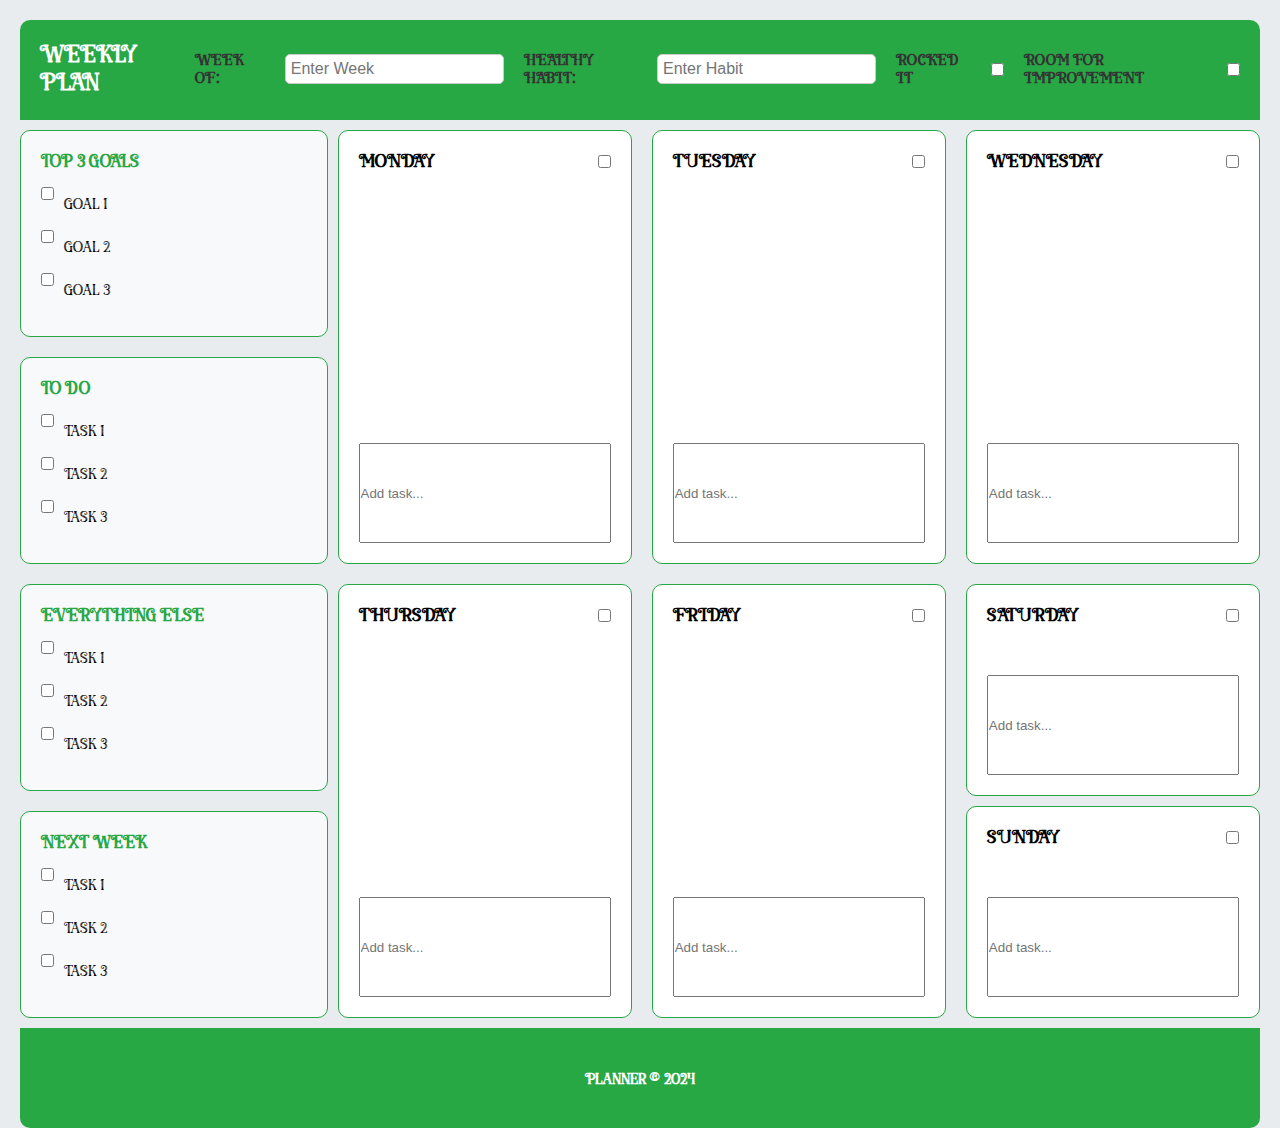
<file: lab works/lab4/lab4.html>
<!DOCTYPE html>
<html lang="en">
<head>
    <meta charset="UTF-8">
    <meta name="viewport" content="width=device-width, initial-scale=1.0">
    <title>Weekly Planner</title>
    <link href="https://fonts.googleapis.com/css2?family=Roboto:wght@400;700&display=swap" rel="stylesheet">
    <link rel="stylesheet" href="styles.css">
</head>
<body>
    <div class="container">
        <header>
            <div class="title">WEEKLY PLAN</div>
            <div class="week-info">
                <label for="week">WEEK OF:</label>
                <input type="text" id="week" placeholder="Enter Week">
                <label for="habit">HEALTHY HABIT:</label>
                <input type="text" id="habit" placeholder="Enter Habit">
                <label>ROCKED IT</label>
                <input type="checkbox">
                <label>ROOM FOR IMPROVEMENT</label>
                <input type="checkbox">
            </div>
        </header>
        <div class="sidebar">
            <section>
                <h3>TOP 3 GOALS</h3>
                <div class="checkbox-label"><input type="checkbox"> <label>Goal 1</label></div>
                <div class="checkbox-label"><input type="checkbox"> <label>Goal 2</label></div>
                <div class="checkbox-label"><input type="checkbox"> <label>Goal 3</label></div>
            </section>
            <section>
                <h3>TO DO</h3>
                <div class="checkbox-label"><input type="checkbox"> <label>Task 1</label></div>
                <div class="checkbox-label"><input type="checkbox"> <label>Task 2</label></div>
                <div class="checkbox-label"><input type="checkbox"> <label>Task 3</label></div>
            </section>
            <section>
                <h3>EVERYTHING ELSE</h3>
                <div class="checkbox-label"><input type="checkbox"> <label>Task 1</label></div>
                <div class="checkbox-label"><input type="checkbox"> <label>Task 2</label></div>
                <div class="checkbox-label"><input type="checkbox"> <label>Task 3</label></div>
            </section>
            <section>
                <h3>NEXT WEEK</h3>
                <div class="checkbox-label"><input type="checkbox"> <label>Task 1</label></div>
                <div class="checkbox-label"><input type="checkbox"> <label>Task 2</label></div>
                <div class="checkbox-label"><input type="checkbox"> <label>Task 3</label></div>
            </section>
        </div>
        <div class="main-grid">
            <div class="day">
                <div class="day-header">
                    <h3>MONDAY</h3>
                    <input type="checkbox">
                </div>
                <input type="text" placeholder="Add task...">
            </div>
            <div class="day">
                <div class="day-header">
                    <h3>TUESDAY</h3>
                    <input type="checkbox">
                </div>
                <input type="text" placeholder="Add task...">
            </div>
            <div class="day">
                <div class="day-header">
                    <h3>WEDNESDAY</h3>
                    <input type="checkbox">
                </div>
                <input type="text" placeholder="Add task...">
            </div>
            <div class="day">
                <div class="day-header">
                    <h3>THURSDAY</h3>
                    <input type="checkbox">
                </div>
                <input type="text" placeholder="Add task...">
            </div>
            <div class="day">
                <div class="day-header">
                    <h3>FRIDAY</h3>
                    <input type="checkbox">
                </div>
                <input type="text" placeholder="Add task...">
            </div>
            <div class="saturday-sunday">
                <div class="day saturday">
                    <div class="day-header">
                        <h3>SATURDAY</h3>
                        <input type="checkbox">
                    </div>
                    <input type="text" placeholder="Add task...">
                </div>
                <div class="day sunday">
                    <div class="day-header">
                        <h3>SUNDAY</h3>
                        <input type="checkbox">
                    </div>
                    <input type="text" placeholder="Add task...">
                </div>
            </div>
            
        </div>
        <footer>
            <p>Planner © 2024</p>
        </footer>
    </div>
</body>
</html>
</file>
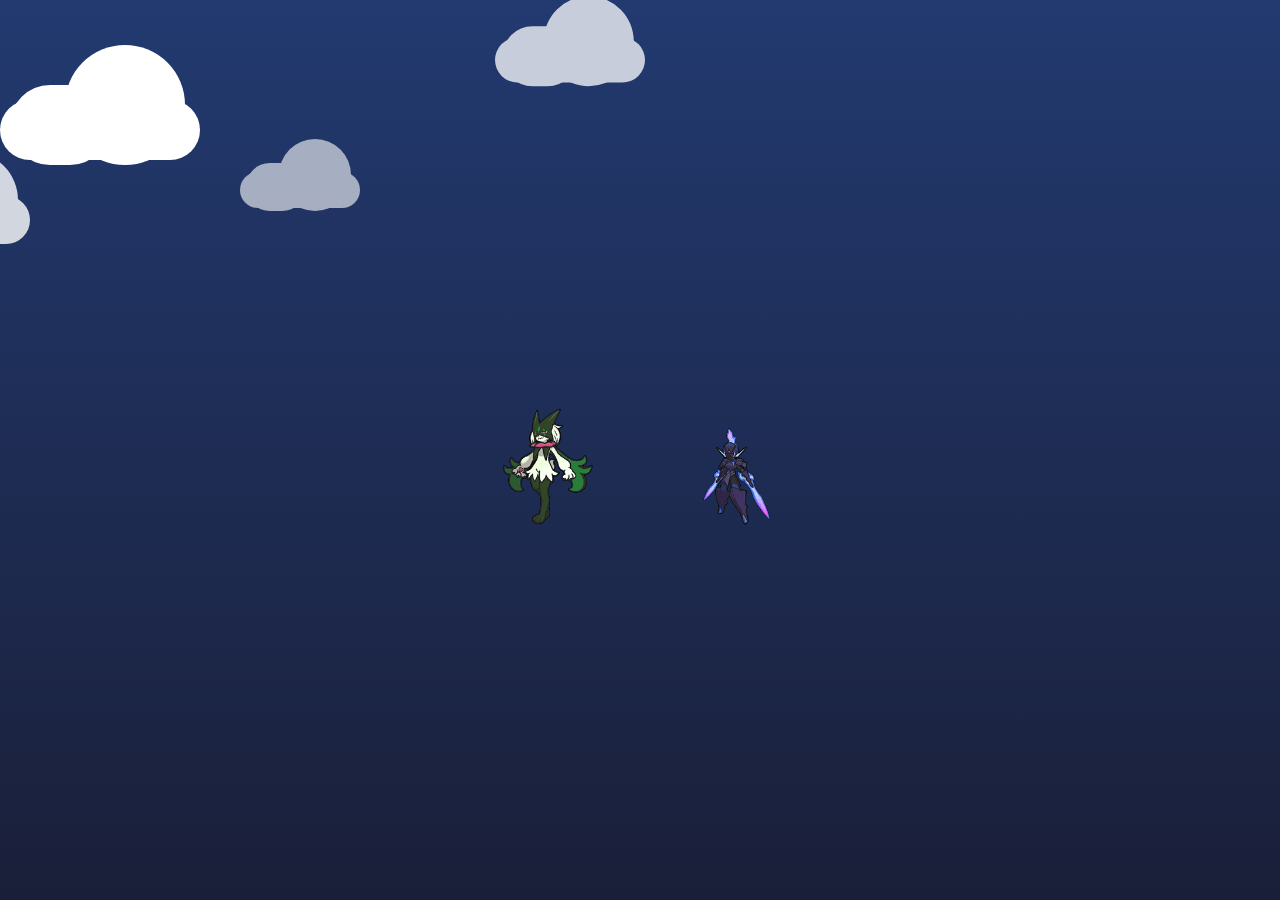
<file: lab works/lab6/lab6.html>
<!DOCTYPE html>
<html lang="uk">
<head>
  <meta charset="UTF-8">
  <meta name="viewport" content="width=device-width, initial-scale=1.0">
  <title>Анімація Покемонів</title>
  <link rel="stylesheet" href="styles.css">
</head>
<body>
  <div id="clouds">
    <div class="cloud x1"></div>
    <div class="cloud x2"></div>
    <div class="cloud x3"></div>
    <div class="cloud x4"></div>
    <div class="cloud x5"></div>
  </div>
  <div class="pokemon-container">
    <div class="pokemon meowscarada"></div>
    <div class="pokemon ceruledge"></div>
  </div>
</body>
</html>
</file>
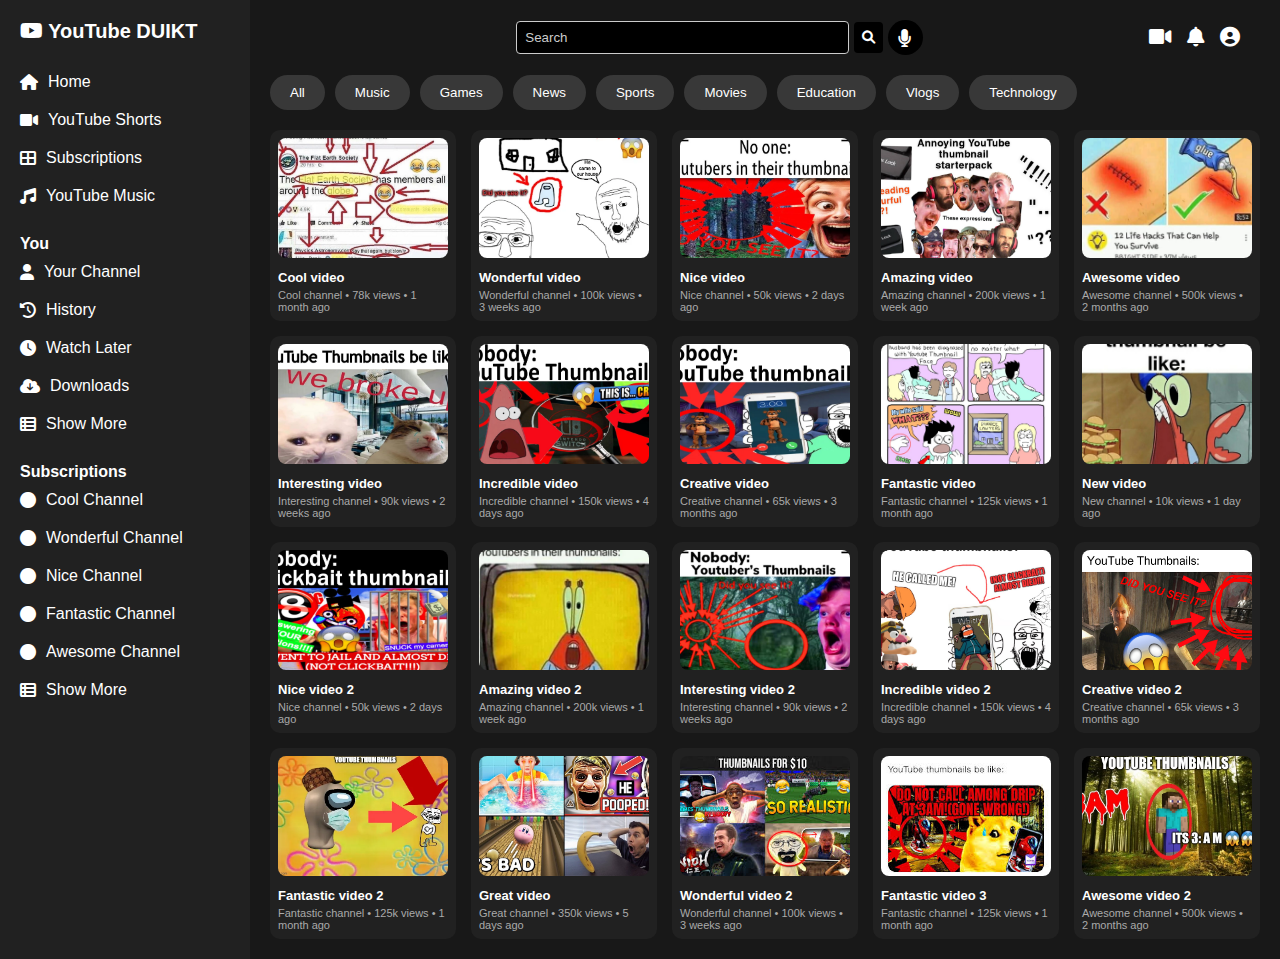
<file: practical works/task3/task3.html>
<!DOCTYPE html>
<html lang="en">
<head>
    <meta charset="UTF-8">
    <meta name="viewport" content="width=device-width, initial-scale=1.0">
    <title>YouTube Replica</title>
    <link rel="stylesheet" href="task3.css">
    <link rel="stylesheet" href="https://cdnjs.cloudflare.com/ajax/libs/font-awesome/6.0.0-beta3/css/all.min.css">
</head>
<body>
    <div class="container">
        <!-- Sidebar -->
        <aside class="sidebar">
            <div class="logo">
                <i class="fab fa-youtube"></i> YouTube DUIKT
            </div>
            <nav class="menu">
                <a href="#"><i class="fas fa-home"></i> Home</a>
                <a href="#"><i class="fas fa-video"></i> YouTube Shorts</a>
                <a href="#"><i class="fas fa-th-large"></i> Subscriptions</a>
                <a href="#"><i class="fas fa-music"></i> YouTube Music</a>
            </nav>
            
            <div class="you-block">
                <h4>You</h4>
                <a href="#"><i class="fas fa-user"></i> Your Channel</a>
                <a href="#"><i class="fas fa-history"></i> History</a>
                <a href="#"><i class="fas fa-clock"></i> Watch Later</a>
                <a href="#"><i class="fas fa-cloud-download-alt"></i> Downloads</a>
                <a href="#"><i class="fas fa-th-list"></i> Show More</a>
            </div>
            
            <div class="subscriptions">
                <h4>Subscriptions</h4>
                <a href="#"><i class="fas fa-circle"></i> Cool Channel</a>
                <a href="#"><i class="fas fa-circle"></i> Wonderful Channel</a>
                <a href="#"><i class="fas fa-circle"></i> Nice Channel</a>
                <a href="#"><i class="fas fa-circle"></i> Fantastic Channel</a>
                <a href="#"><i class="fas fa-circle"></i> Awesome Channel</a>
                <a href="#"><i class="fas fa-th-list"></i> Show More</a>
            </div>
            
        </aside>

        <!-- Main content -->
        <main class="content">
            <!-- Top navigation bar -->
            <div class="topbar">
                <div class="search-bar">
                    <input type="text" placeholder="Search">
                    <button class="search-btn"><i class="fas fa-search"></i></button>
                    <button class="mic-btn"><i class="fas fa-microphone"></i></button>
                </div>
                <div class="icons">
                    <span><i class="fas fa-video"></i></span> <!-- Camera icon -->
                    <span><i class="fas fa-bell"></i></span> <!-- Notification bell -->
                    <span><i class="fas fa-user-circle"></i></span> <!-- User icon -->
                </div>
            </div>

            <!-- Category filter -->
            <div class="categories">
                <button>All</button>
                <button>Music</button>
                <button>Games</button>
                <button>News</button>
                <button>Sports</button>
                <button>Movies</button>
                <button>Education</button>
                <button>Vlogs</button>
                <button>Technology</button>
            </div>


            <!-- Video Grid -->
            <section class="video-grid">
                <!-- Row 1 -->
                <div class="video-item">
                    <img src="video1.jpg" alt="Video thumbnail">
                    <div class="video-info">
                        <p class="video-title">Cool video</p>
                        <p class="channel-name">Cool channel • 78k views • 1 month ago</p>
                    </div>
                </div>
                <div class="video-item">
                    <img src="video2.jpg" alt="Video thumbnail">
                    <div class="video-info">
                        <p class="video-title">Wonderful video</p>
                        <p class="channel-name">Wonderful channel • 100k views • 3 weeks ago</p>
                    </div>
                </div>
                <div class="video-item">
                    <img src="video3.jpg" alt="Video thumbnail">
                    <div class="video-info">
                        <p class="video-title">Nice video</p>
                        <p class="channel-name">Nice channel • 50k views • 2 days ago</p>
                    </div>
                </div>
                <div class="video-item">
                    <img src="video4.jpg" alt="Video thumbnail">
                    <div class="video-info">
                        <p class="video-title">Amazing video</p>
                        <p class="channel-name">Amazing channel • 200k views • 1 week ago</p>
                    </div>
                </div>
                <div class="video-item">
                    <img src="video5.jpg" alt="Video thumbnail">
                    <div class="video-info">
                        <p class="video-title">Awesome video</p>
                        <p class="channel-name">Awesome channel • 500k views • 2 months ago</p>
                    </div>
                </div>

                <!-- Row 2 -->
                <div class="video-item">
                    <img src="video6.jpg" alt="Video thumbnail">
                    <div class="video-info">
                        <p class="video-title">Interesting video</p>
                        <p class="channel-name">Interesting channel • 90k views • 2 weeks ago</p>
                    </div>
                </div>
                <div class="video-item">
                    <img src="video7.jpg" alt="Video thumbnail">
                    <div class="video-info">
                        <p class="video-title">Incredible video</p>
                        <p class="channel-name">Incredible channel • 150k views • 4 days ago</p>
                    </div>
                </div>
                <div class="video-item">
                    <img src="video8.jpg" alt="Video thumbnail">
                    <div class="video-info">
                        <p class="video-title">Creative video</p>
                        <p class="channel-name">Creative channel • 65k views • 3 months ago</p>
                    </div>
                </div>
                <div class="video-item">
                    <img src="video9.jpg" alt="Video thumbnail">
                    <div class="video-info">
                        <p class="video-title">Fantastic video</p>
                        <p class="channel-name">Fantastic channel • 125k views • 1 month ago</p>
                    </div>
                </div>
                <div class="video-item">
                    <img src="video10.jpg" alt="Video thumbnail">
                    <div class="video-info">
                        <p class="video-title">New video</p>
                        <p class="channel-name">New channel • 10k views • 1 day ago</p>
                    </div>
                </div>

                <!-- Row 3 -->
                <div class="video-item">
                    <img src="video11.jpg" alt="Video thumbnail">
                    <div class="video-info">
                        <p class="video-title">Nice video 2</p>
                        <p class="channel-name">Nice channel • 50k views • 2 days ago</p>
                    </div>
                </div>
                <div class="video-item">
                    <img src="video12.jpg" alt="Video thumbnail">
                    <div class="video-info">
                        <p class="video-title">Amazing video 2</p>
                        <p class="channel-name">Amazing channel • 200k views • 1 week ago</p>
                    </div>
                </div>
                <div class="video-item">
                    <img src="video13.jpg" alt="Video thumbnail">
                    <div class="video-info">
                        <p class="video-title">Interesting video 2</p>
                        <p class="channel-name">Interesting channel • 90k views • 2 weeks ago</p>
                    </div>
                </div>
                <div class="video-item">
                    <img src="video14.jpg" alt="Video thumbnail">
                    <div class="video-info">
                        <p class="video-title">Incredible video 2</p>
                        <p class="channel-name">Incredible channel • 150k views • 4 days ago</p>
                    </div>
                </div>
                <div class="video-item">
                    <img src="video15.jpg" alt="Video thumbnail">
                    <div class="video-info">
                        <p class="video-title">Creative video 2</p>
                        <p class="channel-name">Creative channel • 65k views • 3 months ago</p>
                    </div>
                </div>

                <!-- Row 4 -->
                <div class="video-item">
                    <img src="video16.jpg" alt="Video thumbnail">
                    <div class="video-info">
                        <p class="video-title">Fantastic video 2</p>
                        <p class="channel-name">Fantastic channel • 125k views • 1 month ago</p>
                    </div>
                </div>
                <div class="video-item">
                    <img src="video17.jpg" alt="Video thumbnail">
                    <div class="video-info">
                        <p class="video-title">Great video</p>
                        <p class="channel-name">Great channel • 350k views • 5 days ago</p>
                    </div>
                </div>
                <div class="video-item">
                    <img src="video18.jpg" alt="Video thumbnail">
                    <div class="video-info">
                        <p class="video-title">Wonderful video 2</p>
                        <p class="channel-name">Wonderful channel • 100k views • 3 weeks ago</p>
                    </div>
                </div>
                <div class="video-item">
                    <img src="video19.jpg" alt="Video thumbnail">
                    <div class="video-info">
                        <p class="video-title">Fantastic video 3</p>
                        <p class="channel-name">Fantastic channel • 125k views • 1 month ago</p>
                    </div>
                </div>
                <div class="video-item">
                    <img src="video20.jpg" alt="Video thumbnail">
                    <div class="video-info">
                        <p class="video-title">Awesome video 2</p>
                        <p class="channel-name">Awesome channel • 500k views • 2 months ago</p>
                    </div>
                </div>
            </section>
        </main>
    </div>
</body>
</html>
</file>
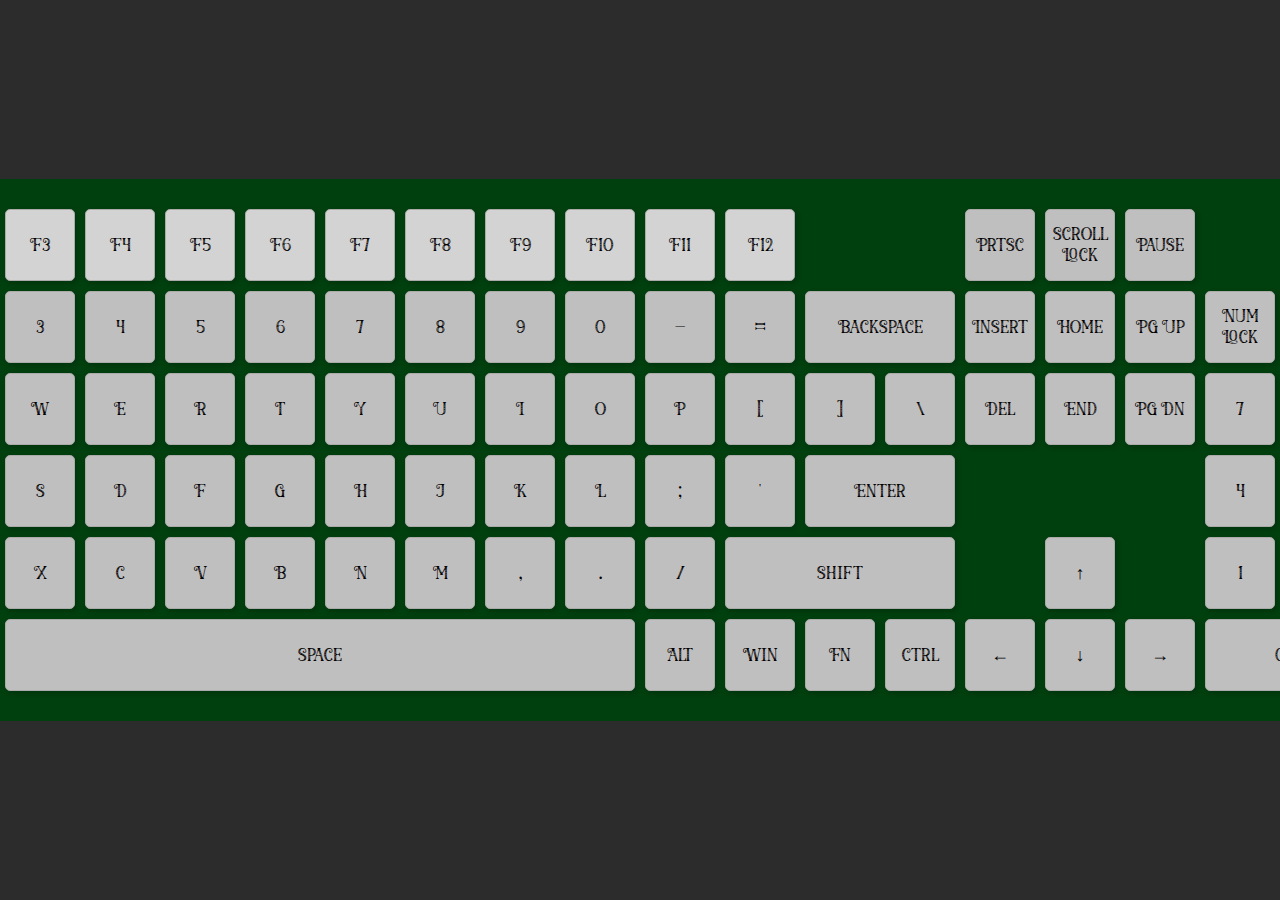
<file: practical works/task4/task4.html>
<!DOCTYPE html>
<html lang="en">
<head>
    <meta charset="UTF-8">
    <meta name="viewport" content="width=device-width, initial-scale=1.0">
    <title>Full Keyboard Layout</title>
    <link rel="stylesheet" href="styles.css">
</head>
<body>
    <div class="keyboard">
        <!-- Row 1 -->
        <div class="key esc">Esc</div>
        <div class="key function f1">F1</div>
        <div class="key function">F2</div>
        <div class="key function">F3</div>
        <div class="key function">F4</div>
        <div class="key function">F5</div>
        <div class="key function">F6</div>
        <div class="key function">F7</div>
        <div class="key function">F8</div>
        <div class="key function f9">F9</div>
        <div class="key function">F10</div>
        <div class="key function">F11</div>
        <div class="key function">F12</div>
        <div class=""></div>
        <div class=""></div>
        <div class="key prtsc">PrtSc</div>
        <div class="key">Scroll Lock</div>
        <div class="key">Pause</div>

        <!-- Row 2 -->
        <div class="key tilde">~</div>
        <div class="key number">1</div>
        <div class="key number">2</div>
        <div class="key number">3</div>
        <div class="key number">4</div>
        <div class="key number">5</div>
        <div class="key number">6</div>
        <div class="key number">7</div>
        <div class="key number">8</div>
        <div class="key number">9</div>
        <div class="key number">0</div>
        <div class="key">-</div>
        <div class="key">=</div>
        <div class="key backspace" style="grid-column: span 2;">Backspace</div>
        <div class="key insert">Insert</div>
        <div class="key home">Home</div>
        <div class="key pageup">Pg Up</div>
        <div class="key numlock">Num Lock</div>
        <div class="key number">/</div>
        <div class="key number">*</div>
        <div class="key number">-</div>

        <!-- Row 3 -->
        <div class="key tab" style="grid-column: span 1.5;">Tab</div>
        <div class="key letter">Q</div>
        <div class="key letter">W</div>
        <div class="key letter">E</div>
        <div class="key letter">R</div>
        <div class="key letter">T</div>
        <div class="key letter">Y</div>
        <div class="key letter">U</div>
        <div class="key letter">I</div>
        <div class="key letter">O</div>
        <div class="key letter">P</div>
        <div class="key">[</div>
        <div class="key">]</div>
        <div class="key backslash">\</div>
        <div class="key delete">Del</div>
        <div class="key end">End</div>
        <div class="key pagedown">Pg Dn</div>
        <div class="key number">7</div>
        <div class="key number">8</div>
        <div class="key number">9</div>
        <div class="key number plus">+</div>

        <!-- Row 4 -->
        <div class="key capslock" style="grid-column: span 2;">Caps Lock</div>
        <div class="key letter">A</div>
        <div class="key letter">S</div>
        <div class="key letter">D</div>
        <div class="key letter">F</div>
        <div class="key letter">G</div>
        <div class="key letter">H</div>
        <div class="key letter">J</div>
        <div class="key letter">K</div>
        <div class="key letter">L</div>
        <div class="key">;</div>
        <div class="key">'</div>
        <div class="key enter" style="grid-column: span 2;">Enter</div>
        <div class="key number four">4</div>
        <div class="key number">5</div>
        <div class="key number">6</div>

        <!-- Row 5 -->
        <div class="key shift" style="grid-column: span 2;">Shift</div>
        <div class="key letter">Z</div>
        <div class="key letter">X</div>
        <div class="key letter">C</div>
        <div class="key letter">V</div>
        <div class="key letter">B</div>
        <div class="key letter">N</div>
        <div class="key letter">M</div>
        <div class="key">,</div>
        <div class="key">.</div>
        <div class="key">/</div>
        <div class="key shift" style="grid-column: span 3;">Shift</div>
        <div class="key up-arrow">↑</div>
        <div class="key number one">1</div>
        <div class="key number">2</div>
        <div class="key number">3</div>
        <div class="key numpad_enter">Enter</div>

        <!-- Row 6 -->
        <div class="key ctrl">Ctrl</div>
        <div class="key win">Win</div>
        <div class="key alt">Alt</div>
        <div class="key space" style="grid-column: span 8;">Space</div>
        <div class="key alt">Alt</div>
        <div class="key win">Win</div>
        <div class="key fn">Fn</div>
        <div class="key ctrl">Ctrl</div>
        <div class="key left-arrow">←</div>
        <div class="key down-arrow">↓</div>
        <div class="key right-arrow">→</div>
        <div class="key number" style="grid-column: span 2;">0</div>
        <div class="key number">.</div>
    </div>
</body>
</html>
</file>
<file: styles/style.css>
/* Basic Styling */
* {
    box-sizing: border-box;
    margin: 0;
    padding: 0;
}

html, body {
    font-family: "Lucida Console", "Courier New", monospace;
    color: #333;
    background-color: #f9f9f9;
    overflow-x: hidden;
}

/* Apply background image only on the main page */
body.home-page {
    background-image: url('../images/heroback.jpg');
    background-size: cover;
    background-position: center;
}

/* Header and Footer Styling */
header, footer {
    background-color: #4CAF50;
    color: #fff;
    padding: 1em;
    width: 100%;
}

header nav ul {
    display: flex;
    justify-content: flex-end;
    gap: 1em;
    list-style: none;
}

header nav a {
    color: #fff;
    text-decoration: none;
    font-weight: bold;
    transition: color 0.3s;
}

header nav a:hover {
    color: #ffd700; /* Changes to gold on hover */
}

/* Hero Section */
.hero {
    display: flex;
    align-items: center;
    justify-content: space-between; /* Aligns text to the left, image to the right */
    padding: 2em;
    background-color: #ffffff; /* Fallback background color */
    background-size: cover;
    background-position: center;
    max-width: 1200px;
    margin: 0 auto; /* Centers the hero section within the page */
}

.hero-content {
    text-align: left;
    max-width: 60%; /* Adjust width for a balanced layout */
}

.hero h1 {
    font-size: 2em;
    color: #333;
    margin-bottom: 0.5em;
}

.hero p {
    font-size: 1em;
    color: #666;
    margin-bottom: 1em;
}

.hero button {
    display: inline-block; /* Ensures proper layout */
    font-size: 1em;
    font-weight: bold;
    color: #007BFF;
    text-decoration: none;
    align-self: flex-start;
    padding: 0.5em 1em;
    border: 2px solid #007BFF;
    border-radius: 4px;
    margin-top: 1em; /* Add spacing above the button */
    transition: background-color 0.3s, color 0.3s, transform 0.2s;
}

.hero button:hover {
    background-color: #007BFF;
    color: #fff;
    transform: scale(1.05);
}

.profile-img {
    width: 150px;
    height: 150px;
    border-radius: 0%;
    margin-left: 2em;
}

/* Recent and Featured Posts Section */
.recent-posts, .featured-works {
    background-color: #f1f4f8;
    padding: 2em;
    text-align: center;
}

.recent-posts h2, .featured-works h2 {
    font-size: 2em;
    color: #333;
    margin-bottom: 1em;
}

.posts-columns {
    display: flex;
    flex-wrap: wrap; /* Allows columns to wrap on small screens */
    gap: 1em;
    justify-content: center;
    margin-top: 1em;
}

.posts-columns > div {
    background-color: #fff;
    padding: 1em;
    width: 100%;
    max-width: 600px; /* Increased the width of the cells to 2 times the original */
    border-radius: 8px;
    box-shadow: 0px 4px 8px rgba(0, 0, 0, 0.1);
}

/* Featured Image Styling */
.featured-image {
    width: 100%;
    height: auto;
    max-width: 250px; /* Set a maximum width for the images */
    border-radius: 8px;
    margin-bottom: 1em; /* Space between image and text */
    object-fit: cover; /* Ensures image fits nicely in the container */
}

/* Featured and Latest Post Blocks */
.featured-works .post,
.recent-posts .post {
    margin-bottom: 1em;
    padding: 1.5em;
    width: 100%;
    max-width: 600px; /* Ensures both featured and recent works are the same width */
    text-align: center;
    border-radius: 8px;
    box-shadow: 0px 4px 8px rgba(0, 0, 0, 0.1);
}

.featured-works .post h4,
.recent-posts .post h4 {
    font-size: 1.2em;
    color: #333;
    margin-bottom: 0.5em;
}

.featured-works .post p,
.recent-posts .post p {
    color: #777;
    font-size: 0.9em;
}

.featured-works .post a,
.recent-posts .post a {
    color: #007BFF;
    text-decoration: none;
    font-weight: bold;
    transition: color 0.3s;
}

.featured-works .post a:hover,
.recent-posts .post a:hover {
    color: #0056b3; /* Darker blue on hover */
}

/* Featured Works Section with Side-by-Side Layout */
.featured-works .post {
    display: flex;
    align-items: center;
    text-align: left;
    margin-bottom: 1em;
    padding: 1em;
    width: 100%;
    max-width: 600px;
    border-radius: 8px;
    box-shadow: 0px 4px 8px rgba(0, 0, 0, 0.1);
}

/* Adjust the image to align on the left side */
.featured-works .post .featured-image {
    width: 150px; /* Adjust width as desired */
    height: auto;
    margin-right: 1em; /* Space between the image and text */
    border-radius: 8px;
    object-fit: cover;
}

/* Adjust the text content */
.featured-works .post h4 {
    font-size: 1.2em;
    color: #333;
    margin-bottom: 0.5em;
}

.featured-works .post p {
    color: #777;
    font-size: 0.9em;
    margin: 0.5em 0;
}

.featured-works .post a {
    color: #007BFF;
    text-decoration: none;
    font-weight: bold;
    transition: color 0.3s;
}

.post{
    transition: transform 0.2s ease, box-shadow 0.2s ease;
}

.post:hover {
    transform: translateY(-5px);
    box-shadow: 0px 8px 15px rgba(0, 0, 0, 0.2);
}

/* Footer Styling */
footer p {
    margin: 0.5em 0;
    text-align: center;
}

footer a i {
    font-size: 1.5em;
    color: #333;
    transition: color 0.3s, transform 0.2s;
    padding: 0.5em;
}

footer a i:hover {
    color: #0056b3;
    transform: scale(1.2); /* Slightly increases icon size on hover */
}

footer a:hover {
    color: #0056b3; /* Darker blue on hover */
}
</file>
<file: lab works/EXAM/styles/styles.css>
@import url('https://fonts.googleapis.com/css2?family=Press+Start+2P&display=swap');

* {
    margin: 0;
    padding: 0;
    box-sizing: border-box;
}

html, body {
    height: 100%;
    overflow: hidden;
    font-family: 'Press Start 2P', sans-serif;
}

.complex-animated-background {
    position: relative;
    width: 100%;
    height: 100%;
    background: linear-gradient(-45deg, #0b0b0b, #1b1b3a, #3a0ca3, #4361ee, #4cc9f0);
    background-size: 300% 300%;
    animation: gradientMovement 20s ease infinite;
    display: flex;
    align-items: center;
    justify-content: center;
    text-align: center;
    color: #fff;
    font-size: 2rem;
    overflow: hidden;
}

.complex-animated-background::before,
.complex-animated-background::after {
    content: '';
    position: absolute;
    top: -100px;
    left: -100px;
    width: 200%;
    height: 200%;
    background: radial-gradient(circle, rgba(255, 255, 255, 0.1) 10%, transparent 80%);
    filter: blur(80px);
    animation: waveMovement 10s linear infinite alternate;
    mix-blend-mode: overlay;
    z-index: 0;
}

.complex-animated-background::after {
    background: radial-gradient(circle, rgba(255, 255, 255, 0.2) 10%, transparent 70%);
    animation: waveMovementReverse 15s ease-in-out infinite alternate;
}

@keyframes gradientMovement {
    0% {
        background-position: 0% 0%;
    }
    50% {
        background-position: 100% 100%;
    }
    100% {
        background-position: 0% 0%;
    }
}

@keyframes waveMovement {
    0% {
        transform: translate(0, 0) rotate(0deg);
    }
    100% {
        transform: translate(20%, -20%) rotate(360deg);
    }
}

@keyframes waveMovementReverse {
    0% {
        transform: translate(0, 0) rotate(0deg);
    }
    100% {
        transform: translate(-20%, 20%) rotate(-360deg);
    }
}
</file>
<file: lab works/lab7/styles/main.css>
* {
  margin: 0;
  padding: 0;
  box-sizing: border-box;
  font-family: "Arial", sans-serif;
}

body {
  background-color: #222222;
  color: #f0e68c;
  display: flex;
  justify-content: center;
  align-items: center;
  min-height: 100vh;
  text-align: center;
}

.greeting-card {
  width: 80%;
  max-width: 600px;
  background-color: #ff6347;
  padding: 20px;
  border-radius: 10px;
  box-shadow: 0 4px 8px rgba(0, 0, 0, 0.1);
  display: flex;
  flex-direction: column;
  align-items: center;
}
.greeting-card__header {
  font-size: 2.5rem;
  font-weight: bold;
  margin-bottom: 20px;
  text-transform: uppercase;
  letter-spacing: 2px;
  color: #fff;
}
.greeting-card__header--highlighted {
  color: #f0e68c;
  background-color: #fff;
  padding: 5px 10px;
  border-radius: 5px;
}
.greeting-card__message {
  font-size: 1.2rem;
  color: #fff;
  line-height: 1.5;
  font-weight: 400;
}/*# sourceMappingURL=main.css.map */
</file>
<file: practical works/task2/style.css>
* {
    margin: 0;
    padding: 0;
    box-sizing: border-box;
}

body {
    font-family: Arial, sans-serif;
    background-color: #1a1a1a; /* �����-���� ��� */
    color: #00ff00; /* ������� ����� */
    display: flex;
    justify-content: center;
    align-items: center;
    height: 100vh;
    position: relative; /* ���� ������������ */
}

.registration-form {
    background-color: #333333; /* �����-���� ��� ����� */
    color: #00ff00; /* ������� ����� � ���� */
    padding: 20px;
    border-radius: 10px;
    box-shadow: 0 4px 8px rgba(0, 0, 0, 0.1);
    width: 100%;
    max-width: 400px;
    position: relative; /* ������� ����� ������� �������������� */
    top: 30px; /* ������� ����� ���� */
}


.registration-form h1 {
    text-align: center;
    margin-bottom: 20px;
    font-size: 24px;
    color: #00ff00;
    text-shadow: 2px 2px 5px rgba(0, 0, 0, 0.7); /* ������ ��� ��������� */
    text-align: center
}

.registration-form label {
    display: block;
    margin-bottom: 5px;
    font-weight: bold;
    color: #00ff00;
    text-shadow: 1px 1px 3px rgba(0, 0, 0, 0.7); /* ҳ�� ��� ������ ���� */

}

.registration-form input[type="text"],
.registration-form input[type="email"],
.registration-form input[type="password"],
.registration-form input[type="date"],
.registration-form select {
    width: 100%;
    padding: 10px;
    margin-bottom: 15px;
    border: 1px solid #ccc;
    border-radius: 5px;
}

.registration-form input[type="submit"] {
    width: 100%;
    background-color: #4CAF50;
    color: white;
    padding: 10px;
    border: none;
    border-radius: 5px;
    cursor: pointer;
    font-size: 16px;
}

.registration-form input[type="submit"]:hover {
    background-color: #45a049;
}

sup {
    color: red;
}
</file>
<file: pages/stylesAbout.css>
/* Basic Styling */
* {
    box-sizing: border-box;
    margin: 0;
    padding: 0;
}

html, body {
    height: 100%;
    font-family: "Lucida Console", "Courier New", monospace;
    color: #333;
    background-color: #f9f9f9;
    display: flex;
    flex-direction: column;
    overflow-x: hidden;
}

/* Apply background image only on the main page */
body.about-page {
    background-image: url('../images/heroback.jpg');
    background-size: cover;
    background-position: center;
}

/* Header Styling */
header {
    background-color: #4CAF50;
    color: #fff;
    padding: 1em;
    width: 100%;
}

header nav ul {
    display: flex;
    justify-content: flex-end;
    gap: 1em;
    list-style: none;
}

header nav a {
    color: #fff;
    text-decoration: none;
    font-weight: bold;
    transition: color 0.3s;
}

header nav a:hover {
    color: #ffd700; /* Changes to gold on hover */
}

/* Hero Section Specific to About Page */
body.about-page .hero {
    flex: 1;
    display: flex;
    align-items: center;
    justify-content: center;
    padding: 2em;
    background-color: #ffffff;
    max-width: 1200px;
    margin: 0 auto;
}

.hero-content {
    text-align: left;
    max-width: 60%;
}

.hero h1 {
    font-size: 2em;
    color: #333;
    margin-bottom: 0.5em;
}

.hero p {
    font-size: 1em;
    color: #666;
    margin-bottom: 1em;
}

.profile-img {
    width: 150px;
    height: 150px;
    margin-left: 2em;
}

/* Footer Styling - Always at bottom */
footer {
    background-color: #4CAF50;
    color: #fff;
    padding: 1em;
    text-align: center;
    width: 100%;
    margin-top: auto; /* Pushes footer to the bottom */
}

footer p {
    margin: 0.5em 0;
}

footer a i {
    font-size: 1.5em;
    color: #333;
    transition: color 0.3s, transform 0.2s;
    padding: 0.5em;
}

footer a i:hover {
    color: #0056b3;
    transform: scale(1.2); /* Slightly increases icon size on hover */
}
</file>
<file: pages/stylesLabs.css>
/* Basic Styling */
* {
    box-sizing: border-box;
    margin: 0;
    padding: 0;
}

html, body {
    height: 100%;
    font-family: "Lucida Console", "Courier New", monospace;
    color: #333;
    display: flex;
    flex-direction: column;
    overflow-x: hidden;
}

/* Header Styling */
header {
    background-color: #4CAF50;
    color: #fff;
    padding: 1em;
    width: 100%;
}

header nav ul {
    display: flex;
    justify-content: flex-end;
    gap: 1em;
    list-style: none;
}

header nav a {
    color: #fff;
    text-decoration: none;
    font-weight: bold;
    transition: color 0.3s;
}

header nav a:hover {
    color: #ffd700; /* Changes to gold on hover */
}

/* Hero Section Specific to Labs Page */
body.labs-page .hero {
    flex: 1;
    display: flex;
    align-items: center;
    justify-content: center;
    padding: 2em;
    background-color: #ffffff;
    margin: 0 auto;
    flex-direction: column;
    text-align: center;
}

.hero-content {
    text-align: left;
    max-width: 75%;
}

.hero h1 {
    font-size: 2.5em;
    color: #333;
    margin-bottom: 1em;
}

.hero ul {
    list-style: none;
    padding-left: 0;
    font-size: 1.2em;
}

.hero ul li {
    margin-bottom: 1em;
}

.hero ul li a {
    color: #007BFF;
    text-decoration: none;
}

.hero ul li a:hover {
    text-decoration: underline;
}

/* Labs List Styling */
.labs-list {
    display: flex;
    flex-direction: column;
    gap: 2em;
    margin-top: 1em;
}

.lab-item {
    display: flex;
    align-items: center;
    gap: 1.5em;
    background: #fff;
    border: 1px solid #ddd;
    border-radius: 8px;
    padding: 1.5em;
    box-shadow: 0px 4px 6px rgba(0, 0, 0, 0.1);
    transition: transform 0.2s ease, box-shadow 0.2s ease;
}

.lab-item:hover {
    transform: translateY(-5px);
    box-shadow: 0px 8px 15px rgba(0, 0, 0, 0.2);
}

/* Image Styling */
.lab-image {
    flex-shrink: 0;
    width: 120px;
    height: 120px;
    border-radius: 8px;
    object-fit: cover;
    border: 1px solid #ddd;
}

/* Lab Details Styling */
.lab-details h2 {
    font-size: 1.5em;
    color: #333;
    margin-bottom: 0.3em;
}

.lab-meta {
    display: flex;
    align-items: center;
    gap: 1em;
    margin-bottom: 0.5em;
}

/* Highlight the Year */
.lab-year {
    font-size: 1.2em;
    font-weight: bold;
    color: #ffffff; /* Green for emphasis */
    padding: 0.3em 0.8em;
    background-color: #4CAF50; /* Light green background */
    border-radius: 4px;
}

/* Subtle Styling for the Theme */
.lab-theme {
    font-size: 1em;
    color: #888; /* Gray color for subtlety */
    padding: 0.2em 0.6em;
    background-color: #F5F5F5; /* Light gray background */
    border-radius: 4px;
    font-style: italic;
}

/* Labs List Styling */
.labs-list {
    display: flex;
    flex-direction: column;
    gap: 2em;
    margin-top: 1em;
}

.lab-item {
    display: flex;
    align-items: center;
    gap: 1.5em;
    background: #fff;
    border: 1px solid #ddd;
    border-radius: 8px;
    padding: 1.5em;
    box-shadow: 0px 4px 6px rgba(0, 0, 0, 0.1);
    transition: transform 0.2s ease, box-shadow 0.2s ease;
}

.lab-item:hover {
    transform: translateY(-5px);
    box-shadow: 0px 8px 15px rgba(0, 0, 0, 0.2);
}

/* Image Styling */
.lab-image {
    flex-shrink: 0;
    width: 220px;
    height: 120px;
    border-radius: 8px;
    object-fit: cover;
    border: 1px solid #ddd;
}

.lab-details p {
    font-size: 1em;
    color: #666;
}

/* Add proper spacing around the 'Читати більше' button */
.lab-details a {
    display: inline-block; /* Ensures proper layout */
    font-size: 1em;
    font-weight: bold;
    color: #007BFF;
    text-decoration: none;
    align-self: flex-start;
    padding: 0.5em 1em;
    border: 2px solid #007BFF;
    border-radius: 4px;
    margin-top: 1em; /* Add spacing above the button */
    transition: background-color 0.3s, color 0.3s, transform 0.2s;
}

.lab-details a:hover {
    background-color: #007BFF;
    color: #fff;
    transform: scale(1.05);
}


/* Responsive Design */
@media (max-width: 768px) {
    .lab-item {
        flex-direction: column;
        align-items: flex-start;
    }

    .lab-image {
        width: 100%;
        height: auto;
    }
}

/* Footer Styling - Always at bottom */
footer {
    background-color: #4CAF50;
    color: #fff;
    padding: 1em;
    text-align: center;
    width: 100%;
    margin-top: auto; /* Pushes footer to the bottom */
}

footer p {
    margin: 0.5em 0;
}

footer a i {
    font-size: 1.5em;
    color: #333;
    transition: color 0.3s, transform 0.2s;
    padding: 0.5em;
}

footer a i:hover {
    color: #0056b3;
    transform: scale(1.2); /* Slightly increases icon size on hover */
}


/* Responsive Adjustments */
@media (max-width: 768px) {
    header nav ul {
        flex-direction: column;
        align-items: center;
    }

    .hero {
        flex-direction: column;
        text-align: center;
    }

    section {
        padding: 1em;
    }
}
</file>
<file: pages/stylesPractice.css>
/* Basic Styling */
* {
    box-sizing: border-box;
    margin: 0;
    padding: 0;
}

html, body {
    height: 100%;
    font-family: "Lucida Console", "Courier New", monospace;
    color: #333;
    background-color: #f9f9f9;
    display: flex;
    flex-direction: column;
    overflow-x: hidden;
}

/* Header Styling */
header {
    background-color: #4CAF50;
    color: #fff;
    padding: 1em;
    width: 100%;
}

header nav ul {
    display: flex;
    justify-content: flex-end;
    gap: 1em;
    list-style: none;
}

header nav a {
    color: #fff;
    text-decoration: none;
    font-weight: bold;
    transition: color 0.3s;
}

header nav a:hover {
    color: #ffd700; /* Changes to gold on hover */
}

/* Hero Section */
.hero {
    padding: 2em;
    max-width: 800px;
    margin: 0 auto;
}

.hero h1 {
    margin-bottom: 1em;
    font-size: 2.5em;
    text-align: center;
}

/* General Styling */
.works-list {
    display: flex;
    flex-direction: column;
    gap: 2em;
    margin-top: 1em;
}

.work-item {
    border-bottom: 1px solid #ddd;
    padding-bottom: 1em;
}

.work-item h2 {
    font-size: 1.5em;
    margin-bottom: 0.5em;
    color: #333;
}

.work-item p {
    margin: 0.5em 0;
    color: #666;
    font-size: 1em;
}

.work-item a {
    display: inline-block;
    margin-top: 0.5em;
    color: #007BFF;
    text-decoration: none;
}

.work-item a:hover {
    text-decoration: underline;
}


/* Footer Styling - Always at bottom */
footer {
    background-color: #4CAF50;
    color: #fff;
    padding: 1em;
    text-align: center;
    width: 100%;
    margin-top: auto; /* Pushes footer to the bottom */
}

footer p {
    margin: 0.5em 0;
}

footer a i {
    font-size: 1.5em;
    color: #333;
    transition: color 0.3s, transform 0.2s;
    padding: 0.5em;
}

footer a i:hover {
    color: #0056b3;
    transform: scale(1.2); /* Slightly increases icon size on hover */
}


/* Responsive */
@media (min-width: 768px) {
    .works-list {
        grid-template-columns: repeat(2, 1fr);
    }
}

@media (min-width: 1024px) {
    .works-list {
        grid-template-columns: repeat(3, 1fr);
    }
}
</file>
<file: lab works/lab2/lab2.css>
﻿/* 1. Виділіть перший елемент <li> та надайте йому жирний шрифт. */
li:first-child {
    font-weight: bold;
}

/* 2. Виберіть усі елементи <a>, які є останніми дочірніми елементами свого батька, і пофарбуйте їх у червоний колір. */
a:last-child {
    color: red;
}

/* 3. Виберіть усі елементи input, які вимкнено (disabled), і надайте їм сірий фоновий колір. */
input:disabled {
    background-color: gray;
}

/* 4. Виберіть усі елементи <p>, які є прямими дочірніми елементами елемента <div>, і надайте їм напівжирний шрифт. */
div > p {
    font-weight: bold;
}

/* 5. Виберіть усі елементи, які мають атрибут href, що починається з https, і пофарбуйте їх у зелений колір. */
a[href^="https"] {
    color: green;
}

/* 6. Виберіть усі елементи input, які мають атрибут type як text і обведіть їх рамкою 1 піксель суцільним синім кольором. */
input[type="text"] {
    border: 1px solid blue;
}

/* 7. Виберіть усі елементи <li>, які є першими або останніми дочірніми елементами батьківського елемента, і встановіть для них розмір шрифту 24 пікселя. */
li:first-child, li:last-child {
    font-size: 24px;
}

/* 8. Виберіть усі елементи <p>, які є нащадками елемента <div> і встановіть для них розмір шрифту 16 пікселів. */
div p {
    font-size: 16px;
}

/* 9. Виберіть усі елементи <input> зі значенням checked, і надайте їм фонового кольору світло-блакитний. */
input[type="checkbox"]:checked {
    accent-color: red;
}

/* 10. Виділіть усі елементи <a>, які є прямими дочірніми елементами <li>, і підкресліть їх текстом. */
li > a {
    text-decoration: underline;
}

/* 11. Виділіть усі елементи <li>, які є парними елементами батьківського елемента, і надайте їм жирний шрифт. */
li:nth-child(even) {
    font-weight: bold;
}

/* 12. Виберіть усі елементи input, які мають атрибут типу text і не disabled, і надайте їм фоновий колір сірого кольору. */
input[type="text"]:not(:disabled) {
    background-color: lightgray; 
}

/* 13. Виберіть усі елементи <p>, які є першими дочірніми елементами батьківського елемента, і встановіть для них розмір шрифту 24 пікселя. */
p:first-child {
    font-size: 24px;
}

/* 14. Виберіть елемент <li> який йде після елементу з класом .special і зробіть його перечеркнутим. */
.special + li {
    text-decoration: line-through;
}

/* 15. Виділіть першу літеру кожного елемента <p> і надайте їй розмір шрифту 36 пікселів. */
p::first-letter {
    font-size: 36px;
}

/* 16. Додайте ::after для кожного елемента <a> та надайте йому вміст ↗. */
a::after {
    content: " ↗"; 
    font-size: inherit; 
}
</file>
<file: lab works/lab4/styles.css>
@font-face {
    font-family: 'MyCustomFont';
    src: url('fonts/custom-font.ttf') format('truetype');
    font-weight: normal;
    font-style: normal;
}

* {
    box-sizing: border-box;
    margin: 0;
    padding: 0;
}

body, html {
    height: 100%;
    font-family: 'MyCustomFont', sans-serif;
    background-color: #e9ecef; /* Light gray background */
}

.container {
    display: grid;
    grid-template-columns: 1fr 3fr;
    grid-template-rows: auto 1fr auto;
    gap: 10px;
    height: 100vh;
    padding: 20px;
}

header {
    grid-column: 1 / span 2; /* Extend across the full width */
    height: 100px; /* Fixed height for the header */
    display: flex;
    justify-content: space-between;
    align-items: center;
    padding: 10px 20px; /* Adjusted padding for better spacing */
    border-bottom: 2px solid #28a745; /* Green bottom border */
    font-size: 24px;
    font-weight: bold;
    background-color: #28a745; /* Green background */
    color: white; /* White text color */
    border-radius: 10px 10px 0 0; /* Rounded corners */
}

.week-info {
    display: flex;
    gap: 20px;
    align-items: center;
}

.week-info input, .week-info label {
    font-size: 16px;
    color: #333; /* Dark text color */
}

.week-info input {
    padding: 5px;
    border: 1px solid #ccc;
    border-radius: 5px; /* Rounded corners for input */
}

.sidebar {
    display: grid;
    grid-template-rows: repeat(4, 1fr);
    gap: 20px;
}

.sidebar section {
    background-color: #f8f9fa; /* Light background */
    padding: 20px;
    border: 1px solid #28a745; /* Green border */
    border-radius: 10px; /* Rounded corners */
    display: flex;
    flex-direction: column;
    justify-content: space-between;
}

.sidebar section h3 {
    margin-bottom: 15px;
    font-size: 18px;
    font-weight: bold;
    color: #28a745; /* Green header */
}

.sidebar input[type="checkbox"], .sidebar input[type="text"] {
    margin-bottom: 20px;
}

.checkbox-label {
    display: flex;
    align-items: center;
    margin-bottom: 10px;
}

.checkbox-label input[type="checkbox"] {
    margin-right: 10px; /* Space between checkbox and label */
}

.main-grid {
    display: grid;
    grid-template-columns: repeat(3, 1fr);
    grid-template-rows: repeat(2, 1fr);
    gap: 20px;
}

.day {
    background-color: #ffffff; /* White background */
    padding: 20px;
    border: 1px solid #28a745; /* Green border */
    border-radius: 10px; /* Rounded corners */
    display: flex;
    flex-direction: column;
    justify-content: space-between;
    transition: background-color 0.3s; /* Transition effect */
}

.day:hover {
    background-color: #c3e6cb; /* Light green on hover */
}

.shared-day {
    display: flex;
    flex-direction: column;
    justify-content: space-between;
}

.day-header {
    display: flex;
    justify-content: space-between;
    align-items: center;
}

footer {
    grid-column: 1 / span 2; /* Extend across the full width */
    height: 100px; /* Fixed height for the footer */
    text-align: center;
    padding: 10px;
    border-top: 2px solid #28a745; /* Green top border */
    font-size: 16px;
    font-weight: bold;
    background-color: #28a745; /* Green background */
    color: white; /* White text color */
    border-radius: 0 0 10px 10px; /* Rounded corners */
    display: flex;
    align-items: center;
    justify-content: center;
}

.day input[type="text"] {
    height: 100px; /* Increased height for input fields */
    margin-top: 10px; /* Margin to add spacing */
}

.saturday-sunday {
    display: flex; /* Use flexbox to arrange Saturday and Sunday vertically */
    flex-direction: column; /* Stack the boxes vertically */
    gap: 10px; /* Space between the boxes */
}

.saturday, .sunday {
    flex: 1; /* Make both boxes take equal space */
    margin: 0; /* No margin */
}



@media (max-width: 768px) {
    .container {
        grid-template-columns: 1fr;
        grid-template-rows: auto auto 1fr;
    }

    .main-grid {
        grid-template-columns: 1fr;
    }
}
</file>
<file: practical works/task3/task3.css>
* {
    margin: 0;
    padding: 0;
    box-sizing: border-box;
    font-family: Arial, sans-serif;
}

body {
    background-color: #181818;
    color: #FFFFFF;
}

.container {
    display: flex;
}

/* Sidebar */
.sidebar {
    width: 250px;
    background-color: #212121;
    padding: 20px;
    color: #FFF;
}

.logo {
    font-size: 20px;
    font-weight: bold;
    margin-bottom: 20px;
    color: #FFFFFF;
}

.menu a, .subscriptions a, .you-block a {
    display: flex;
    align-items: center;
    padding: 10px 0;
    text-decoration: none;
    color: #FFFFFF;
    font-size: 16px;
}

.menu a i, .subscriptions a i, .you-block a i {
    margin-right: 10px;
}

.menu a:hover, .subscriptions a:hover, .you-block a:hover {
    background-color: #383838;
    border-radius: 4px;
}

h4 {
    margin-top: 20px;
    font-weight: bold;
}

/* Main Content */
.content {
    flex: 1;
    padding: 20px;
}

.topbar {
    display: flex;
    justify-content: space-between;
    align-items: center;
    padding-bottom: 20px;
    padding-left: 20px;
    padding-right: 20px;
}

.search-bar {
    display: flex;
    justify-content: center;
    align-items: center;
    width: 50%; /* Shortened the width */
    margin: 0 auto;
}

.search-bar input {
    width: 70%;
    padding: 8px;
    border-radius: 4px;
    border: 1px solid #ccc;
    background-color: #000000; /* Black background for the search bar */
    color: #ffffff; /* White text inside the search bar */
}

.search-bar input::placeholder {
    color: #cccccc; /* Light gray placeholder text for contrast */
}


.search-bar .search-btn, .search-bar .mic-btn {
    background-color: #000000; /* Black background */
    border: none;
    padding: 8px;
    margin-left: 5px;
    border-radius: 4px;
    cursor: pointer;
}

.search-bar .search-btn i, .search-bar .mic-btn i {
    color: #ffffff; /* White icon color for contrast */
}

.search-bar .mic-btn {
    background-color: #000000; /* Black background */
    border: none;
    width: 35px; /* Set width for circle */
    height: 35px; /* Set height for circle */
    border-radius: 50%; /* Make it circular */
    display: flex; /* Use flexbox to center the icon */
    justify-content: center; /* Center horizontally */
    align-items: center; /* Center vertically */
    cursor: pointer;
}

.search-bar .mic-btn i {
    color: #ffffff; /* White icon color */
    font-size: 18px; /* Adjust icon size as needed */
}


.icons {
    display: flex;
    gap: 15px;
}

.icons span {
    cursor: pointer;
    font-size: 20px;
}

.icons span:hover {
    color: #ccc;
}

/* Categories */
.categories {
    display: flex;
    gap: 10px;
    margin-bottom: 20px;
}

.categories button {
    padding: 10px 20px;
    background-color: #383838;
    border: none;
    border-radius: 20px;
    cursor: pointer;
    color: #FFF;
}

.categories button:hover {
    background-color: #555;
}

/* Video Grid Layout */
.video-grid {
    display: grid;
    grid-template-columns: repeat(5, 1fr); /* 5 videos per row for smaller thumbnails */
    gap: 15px; /* Reduced gap for tighter layout */
}

/* Video Item */
.video-item {
    background-color: #212121;
    border-radius: 10px;
    padding: 8px;
    transition: transform 0.2s;
}

.video-item:hover {
    transform: scale(1.05); /* Slight zoom on hover */
}

.video-item img {
    width: 100%; /* Make thumbnail take up full width of the container */
    height: 120px; /* Set a specific height to reduce thumbnail size */
    object-fit: cover; /* Ensure aspect ratio fits within the height */
    border-radius: 8px;
}

/* Video Info */
.video-info {
    margin-top: 8px;
}

.video-title {
    font-size: 13px; /* Slightly smaller text for title */
    font-weight: bold;
    color: #FFFFFF;
    margin-bottom: 4px;
}

.channel-name {
    font-size: 11px; /* Smaller font size for channel name */
    color: #AAAAAA;
}
</file>
<file: practical works/task4/styles.css>
@font-face {
    font-family: 'CustomFont';
    src: url('fonts/custom-font.ttf') format('truetype');
}

body {
    font-family: 'CustomFont', Arial, sans-serif; /* Use the custom font */
    display: flex;
    justify-content: center;
    align-items: center;
    height: 100vh;
    margin: 0;
    background-color: #2c2c2c;
}

.keyboard {
    display: grid;
    grid-template-columns: repeat(22, 70px); /* Increased width of keys */
    gap: 10px; /* Increased gap between keys */
    padding: 30px; /* Added padding around the keyboard */
    background-color: #003f0e;
    border-radius: 15px; /* Slightly increased border radius */
}

.key {
    display: flex;
    justify-content: center;
    align-items: center;
    height: 70px; /* Increased height of keys */
    background-color: #c0bfbf;
    border: 1px solid #aaa;
    border-radius: 5px;
    box-shadow: 2px 2px 5px rgba(0, 0, 0, 0.2);
    font-size: 18px; /* Increased font size */
    cursor: pointer;
    transition: all 0.2s ease;
    text-align: center;
    user-select: none;
    animation: rgbText 3s infinite alternate; /* Add RGB animation */
}

@keyframes rgbText {
    0% { color: red; }
    25% { color: green; }
    50% { color: blue; }
    75% { color: yellow; }
    100% { color: purple; }
}

.key.function {
    background-color: #d3d3d3;
}

.key:hover {
    box-shadow: 4px 4px 8px rgba(0, 0, 0, 0.3);
}

.key:active {
    transform: translateY(4px); /* Moves the key down */
    box-shadow: none; /* Removes shadow on press */
}

/* Key specific styles */
.key.esc { background-color: #ffdddd; }
.key.space { grid-column: span 6; }
.key.backspace { grid-column: span 2; }
.key.tab { grid-column: span 2; }
.key.enter { grid-column: span 2; }
.key.shift { grid-column: span 2; }
.key.tilde { grid-column-start: 0; grid-column-end: 2;}
.up-arrow, .down-arrow, .left-arrow, .right-arrow {
    font-weight: bold;
}
.up-arrow {
    grid-column-start: 17;
}

/* Special area for numpad */
.key.numpad { background-color: #e0e0f0; }
.key.number.four {
    grid-column-start: 19;
}
.key.number.one {
    grid-column-start: 19;
}
.key.numpad_enter {
    grid-row-start: 5;
    grid-row-end: 7;
    grid-column-start: 22;
    height: 150px; /* Increased height for numpad enter key */
}
.key.number.plus {
    grid-row-start: 3;
    grid-row-end: 7;
    grid-column-start: 22;
    height: 125px; /* Increased height for numpad plus key */
}

/* New animation styles */
.key:focus {
    outline: none; /* Removes default focus outline */
}

.key:active {
    transform: scale(0.95) translateY(3px); /* Scale down and move down */
    box-shadow: inset 0 2px 5px rgba(0, 0, 0, 0.4); /* Inset shadow for a pressed look */
    background-color: #e5e5e5; /* Change background color when pressed */
}

.key.shift:hover, .key.ctrl:hover, .key.alt:hover {
    background-color: #f0f0f0; /* Lighten the color for modifier keys */
}
</file>
<file: lab works/lab6/styles.css>
/* General reset */
* {
  margin: 0;
  padding: 0;
  box-sizing: border-box;
}

/* Body styles with darker sky gradient */
body {
  font-family: Arial, sans-serif;
  background: linear-gradient(to bottom, #223a70 0%, #1a1f39 100%);
  height: 100vh;
  display: flex;
  justify-content: center;
  align-items: center;
  overflow: hidden;
  position: relative;
  transition: background-color 0.3s ease-in-out;
}

/* Cloud container */
#clouds {
  padding: 100px 0;
  position: absolute;
  top: 0;
  left: 0;
  width: 100%;
  height: 100%;
  z-index: -1; /* Clouds stay behind the Pokémon */
}

/* Cloud shape */
.cloud {
  width: 200px;
  height: 60px;
  background: white;
  border-radius: 200px;
  position: relative;
}

.cloud:before, .cloud:after {
  content: '';
  position: absolute;
  background: white;
  border-radius: 100px;
}

.cloud:before {
  width: 100px;
  height: 80px;
  top: -15px;
  left: 10px;
}

.cloud:after {
  width: 120px;
  height: 120px;
  top: -55px;
  right: 15px;
}

/* Cloud animations */
.x1 {
  animation: moveclouds 15s linear infinite;
}

.x2 {
  left: 200px;
  transform: scale(0.6);
  opacity: 0.6;
  animation: moveclouds 25s linear infinite;
}

.x3 {
  left: -250px;
  top: -200px;
  transform: scale(0.8);
  opacity: 0.8;
  animation: moveclouds 20s linear infinite;
}

.x4 {
  left: 470px;
  top: -250px;
  transform: scale(0.75);
  opacity: 0.75;
  animation: moveclouds 18s linear infinite;
}

.x5 {
  left: -150px;
  top: -150px;
  transform: scale(0.8);
  opacity: 0.8;
  animation: moveclouds 20s linear infinite;
}

@keyframes moveclouds {
  0% { margin-left: -750px; }
  100% { margin-left: calc(100vw + 500px); }
}

/* Pokémon container */
.pokemon-container {
  display: flex;
  justify-content: center;
  align-items: center;
  gap: 40px;
  position: relative;
  perspective: 1000px;
}

/* Base Pokémon styles */
.pokemon {
  width: 150px;
  height: 150px;
  background-size: contain;
  background-repeat: no-repeat;
  background-position: center;
  cursor: pointer;
  position: relative;
  animation: float 3s infinite ease-in-out;
  transition: transform 0.4s ease-in-out, opacity 0.4s ease-in-out;
  mask-repeat: no-repeat;
  mask-size: contain;
  -webkit-mask-repeat: no-repeat;
  -webkit-mask-size: contain;
}

/* Meowscarada styles */
.meowscarada {
  background-image: url('meowscarada.png');
  animation: bounceMeowscarada 2s infinite ease-in-out;
  mask-image: url('meowscarada.png');
  -webkit-mask-image: url('meowscarada.png');
}

/* Ceruledge styles */
.ceruledge {
  background-image: url('ceruledge.png');
  animation: bounceCeruledge 2.5s infinite ease-in-out;
  mask-image: url('ceruledge.png');
  -webkit-mask-image: url('ceruledge.png');
}

/* Pokémon float animation */
@keyframes float {
  0%, 100% {
    transform: translateY(0);
  }
  50% {
    transform: translateY(-15px);
  }
}

/* Meowscarada bounce */
@keyframes bounceMeowscarada {
  0%, 100% {
    transform: translateY(0);
  }
  50% {
    transform: translateY(-18px);
  }
}

/* Ceruledge bounce */
@keyframes bounceCeruledge {
  0%, 100% {
    transform: translateY(0);
  }
  50% {
    transform: translateY(-25px);
  }
}

/* Hover effects */
.pokemon:hover {
  transform: scale(1.15);
  animation: none;
}

/* Active effects */
.pokemon:active {
  transform: scale(1.25);
  animation: flickerLight 1.5s infinite;
  filter: brightness(1.5);
  transition: transform 0.4s ease-in-out, filter 0.4s ease-in-out;
}

/* Flicker animation */
@keyframes flickerLight {
  0%, 100% {
    filter: brightness(1);
    transform: rotate(-20deg);
  }
  50% {
    filter: brightness(30);
    transform: rotate(20deg);
  }
}
</file>
